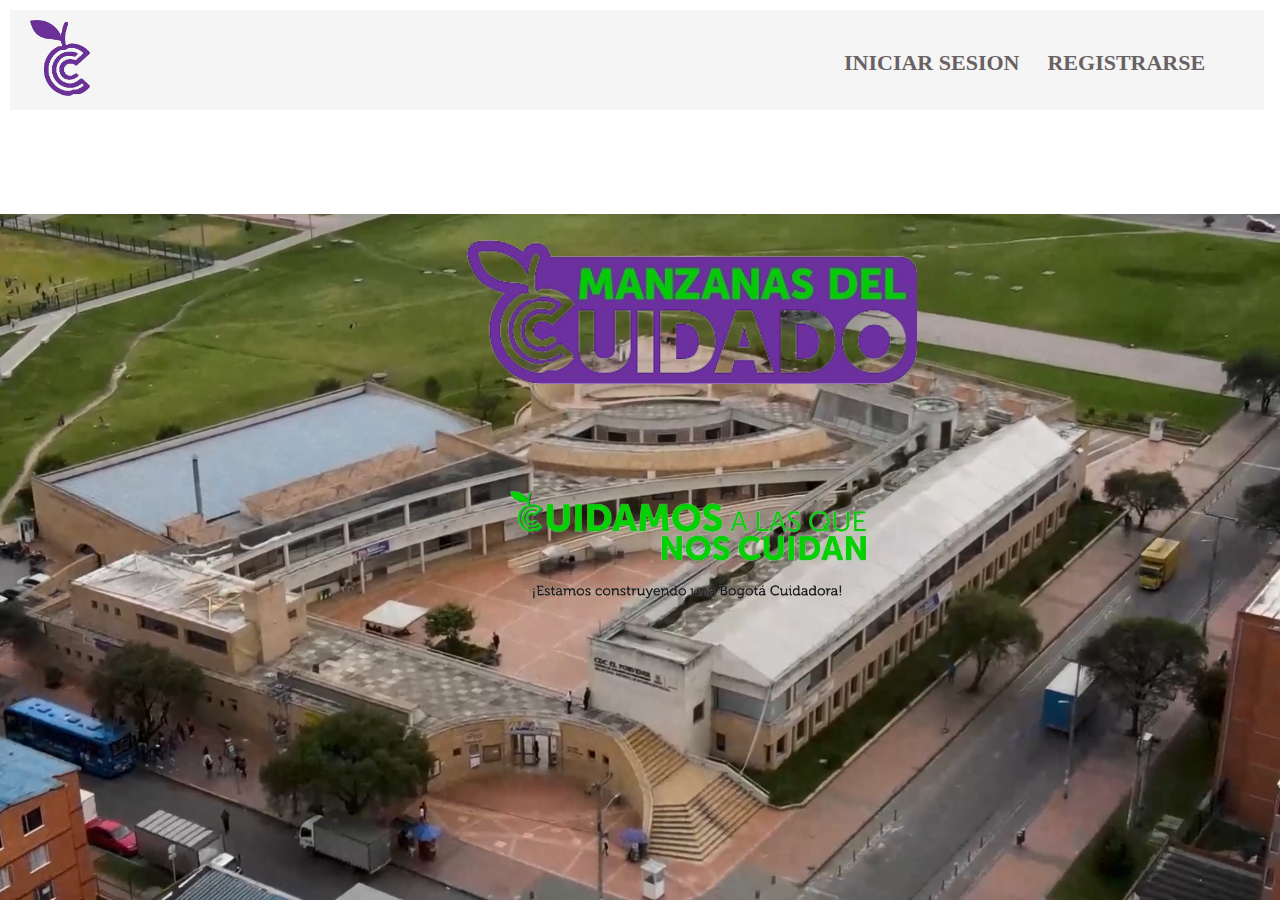
<file: index.html>
<!DOCTYPE html>
<html lang="sp">
<head> 
    <meta charset="UTF-8">
    <meta http-equiv="X-UA-Compatible" content="ie=edge">
    <meta name="viewport" content="width=device-width, initial-scale=1.0">
    <title>Manzanas Del Cuidado</title>
    <link rel="stylesheet" href="./Css/style.css">
    <link rel="website icon" type="icon" href="./img/icono2.png">
</head>
<body>
    <header>
        <img src="./img/logoM.png" alt="" srcset="">
        <ul>
            <a href="inicio.html"><li>INICIAR SESION</li></a>
            <a href="Ingreso.html"><li>REGISTRARSE</li></a>
        </ul>
    </header>
    <video class="video" width="320" height="240" loop autoplay muted>
        <source src="./img/video.mp4" type="video/mp4">
        Your browser does not support the video tag.
      </video>
   <main>
      
        <section>
            <article class="seccion">
            <img src="./img/logo.png" alt="" srcset="">
            <img src="./img/lema.png" alt="" srcset=""> 
        </article>
        </section>
        
    </main>
</body>
</html>
</file>
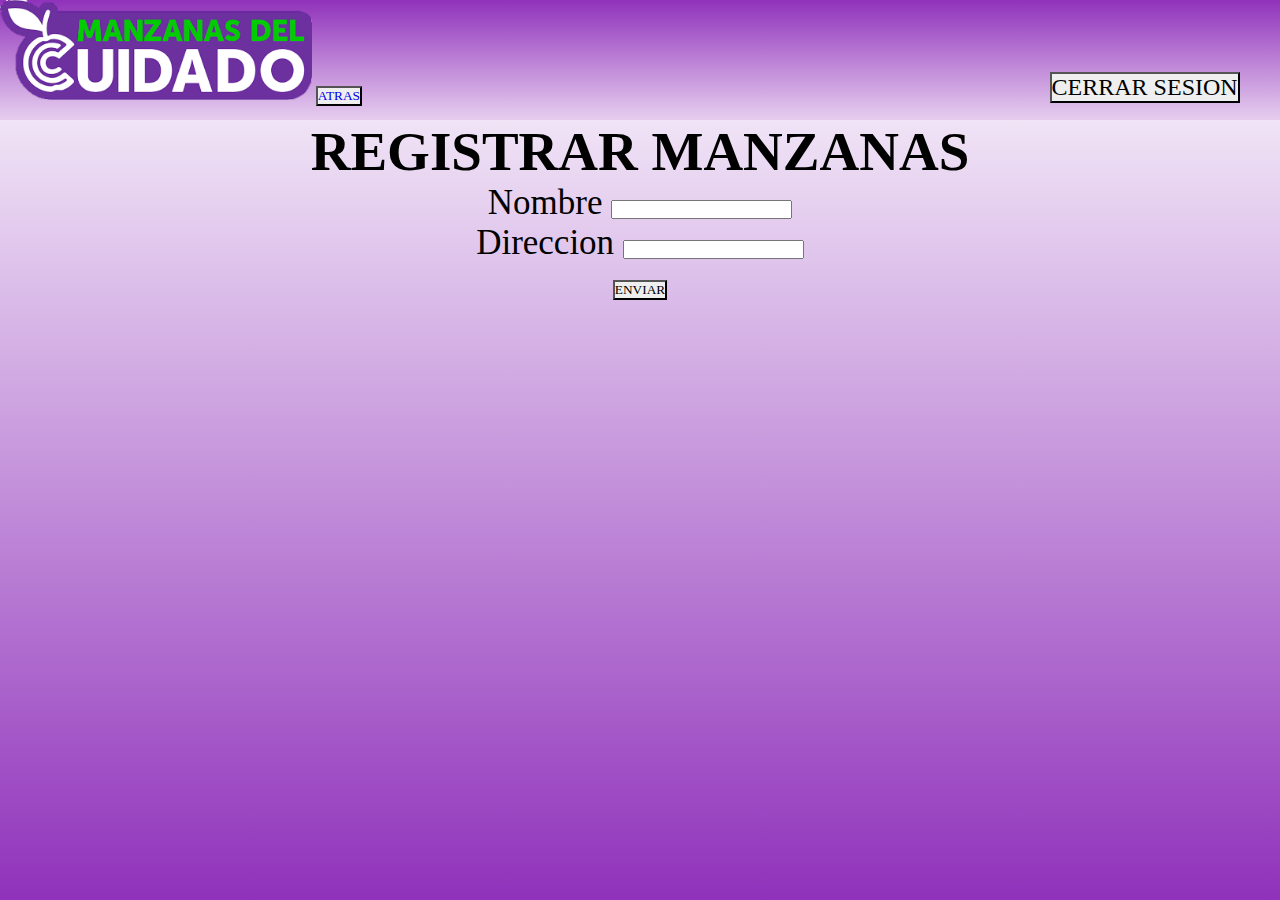
<file: Actualizar.html>
<!DOCTYPE html>
<html lang="en">
<head>
    <meta charset="UTF-8">
    <meta name="viewport" content="width=device-width, initial-scale=1.0">
    <title>Actualiza</title>
    <link rel="website icon" type="icon" href="./img/icon3.png">
    <link rel="stylesheet" href="./Css/estilos.css">

</head>
<body>
    <header>
        <img class="banner" src="./img/bannerRe.png" alt="#">
        <button id="btnCerrarSesion">CERRAR SESION</button>
        <button><a href="/admin.html">Atras</a></button>
    </header>
    <form action="http://localhost:3000/Manzanita" class="formu" method="post" id="actualiza">
        <h1 id="inicia"> REGISTRAR MANZANAS</h1>
        <div class="mb-3">
            <label for="exampleInputPassword1" class="form-label" >Nombre</label>
            <input type="text" name="Nombre" id="Nombre" id="exampleInputPassword1" required>
          </div>
          <div class="mb-3">
            <label for="exampleInputPassword1" class="form-label">Direccion</label>
            <input type="text" name="Direccion" id="Direccion" id="exampleInputPassword1" required>
          </div>
        <button type="submit" class="btn btn-primary">Enviar</button>
        
    

</form>
</div>
<script>
  const btnCerrarSesion =document.getElementById('btnCerrarSesion');
        btnCerrarSesion.addEventListener('click',()=>{
            const xhrCerrarSesion = new XMLHttpRequest();
            xhrCerrarSesion.open('POST','/cerrar-sesion',true);
            xhrCerrarSesion.onreadystatechange=function(){
                if(xhrCerrarSesion.readyState===4 && xhrCerrarSesion.status===200){
                    window.location.href= '/index.html';
            }
            else{
                        console.error('error al cerrar sesion')
                    }
        }
        xhrCerrarSesion.send();
    })
    //no permite ir hacia atras
    window.onload=function(){
        window.history.forward();
    };
    //caundo va hacia atras se recarga la pagina
    window.onpageshow=function(evento){
        if(evento.persisted){
            window.location.reload();
        }

    }
</script>
</body>

</html>
</file>
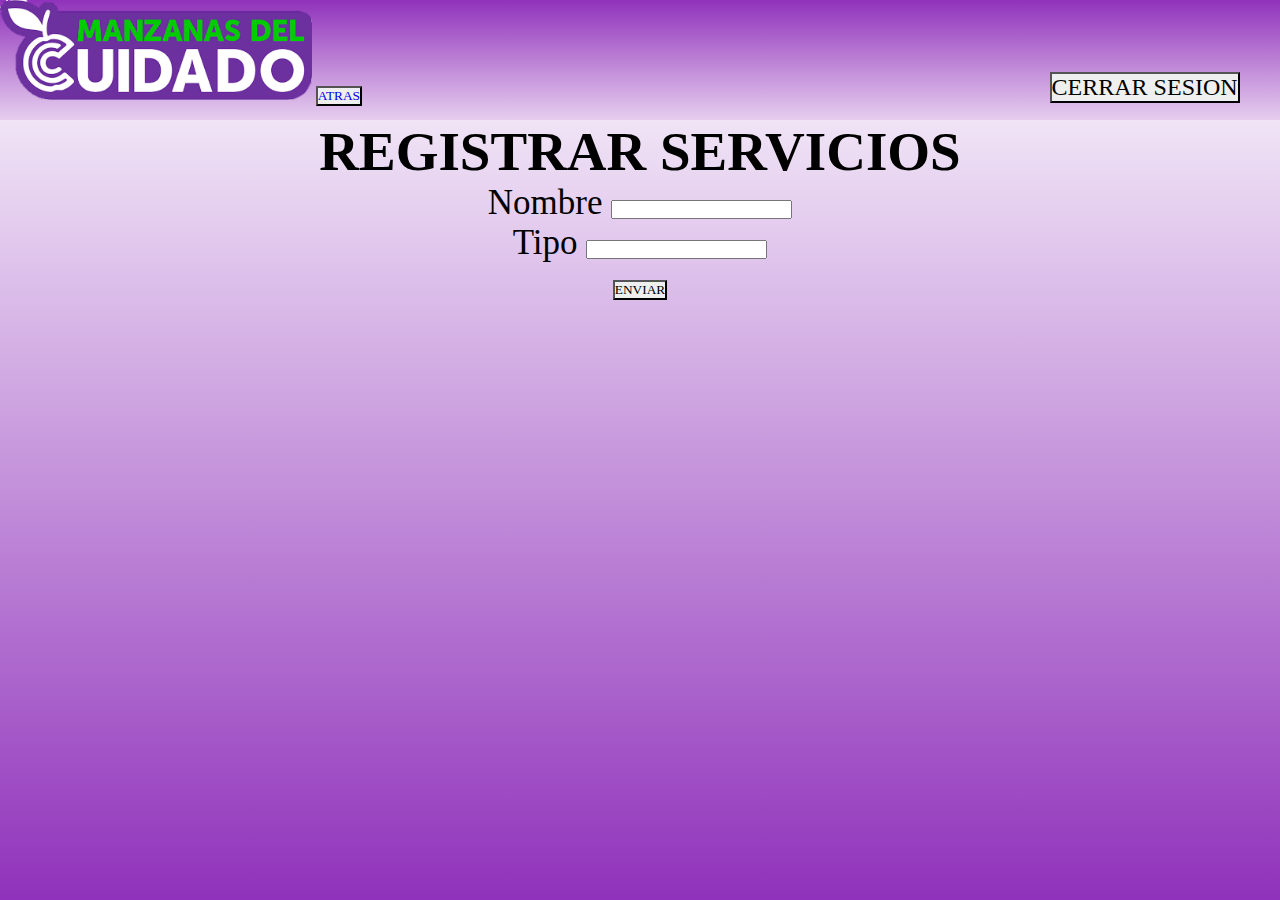
<file: ActualizarServicio.html>
<!DOCTYPE html>
<html lang="en">
<head>
    <meta charset="UTF-8">
    <meta name="viewport" content="width=device-width, initial-scale=1.0">
    <title>Actualiza</title>
    <link rel="website icon" type="icon" href="./img/icon3.png">
    <link rel="stylesheet" href="./Css/estilos.css">

</head>
<body>
    <header>
        <img class="banner" src="./img/bannerRe.png" alt="#">
        <button id="btnCerrarSesion">CERRAR SESION</button>
        <button><a href="/admin.html">Atras</a></button>
    </header>
    <form action="http://localhost:3000/Servicio" class="formu" method="post" id="actualiza">
        <h1 id="inicia"> REGISTRAR SERVICIOS</h1>
        <div class="mb-3">
            <label for="exampleInputPassword1" class="form-label">Nombre</label>
            <input type="text" name="Nombre" id="Nombre" id="exampleInputPassword1" required>
          </div>
          <div class="mb-3">
            <label for="exampleInputPassword1" class="form-label">Tipo</label>
            <input type="text" name="Tipo" id="Tipo" id="exampleInputPassword1" required>
          </div>
        <button type="submit" class="btn btn-primary">Enviar</button>
        
    

</form>
</div>
<script>
  const btnCerrarSesion =document.getElementById('btnCerrarSesion');
        btnCerrarSesion.addEventListener('click',()=>{
            const xhrCerrarSesion = new XMLHttpRequest();
            xhrCerrarSesion.open('POST','/cerrar-sesion',true);
            xhrCerrarSesion.onreadystatechange=function(){
                if(xhrCerrarSesion.readyState===4 && xhrCerrarSesion.status===200){
                    window.location.href= '/index.html';
            }
            else{
                        console.error('error al cerrar sesion')
                    }
        }
        xhrCerrarSesion.send();
    })
    //no permite ir hacia atras
    window.onload=function(){
        window.history.forward();
    };
    //caundo va hacia atras se recarga la pagina
    window.onpageshow=function(evento){
        if(evento.persisted){
            window.location.reload();
        }

    }
</script>
</body>

</html>
</file>
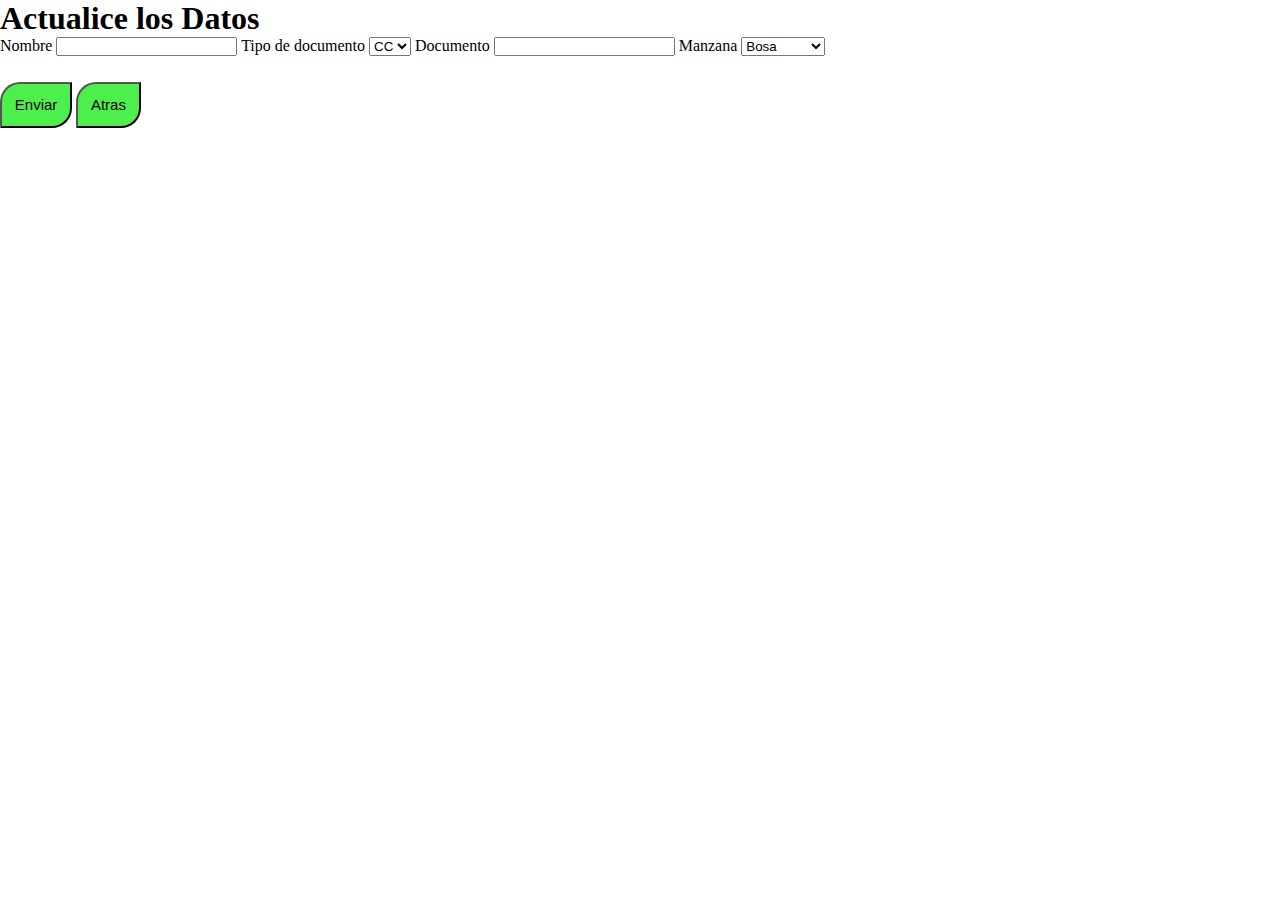
<file: EditarUser.html>
<!DOCTYPE html>
<html lang="sp">
<head>
    <meta charset="UTF-8">
    <meta name="viewport" content="width=device-width, initial-scale=1.0">
    <meta http-equiv="X-UA-Compatible" content="ie=edge">
    <title>Registro</title>
    <link rel="stylesheet" href="./Css/style.css">
    <link rel="website icon" type="icon" href="./img/icon3.png">

</head>
<body>
    <form action="http://localhost:3000/editar-usuarios" method="POST">
       <h1>Actualice los Datos</h1>
       <label for="Nombre">Nombre</label>
       <input type="text" id="Nombre" name="Nombre" required>

       <label for="Tipo">Tipo de documento</label>
            <select name="Tipo" id="TD">
                <option value="CC">CC</option>
                <option value="TI">TI</option>
            </select>
        <label for="Documento">Documento</label>
        <input type="text" id="Documento" name="Documento" required>

        <label for="id_manzanas">Manzana</label>
            <select name="id_manzanas" id="TD">
                <option value="1">Bosa</option>
                <option value="2">Chapinero</option>
                <option value="3">Suba</option>

            </select>
    <br>
        <button class="boton" type="submit">Enviar</button>
        <a href="/admin.html"><button class="boton" type="button">Atras</button></a>
      </form>
</body>
</html>
</file>
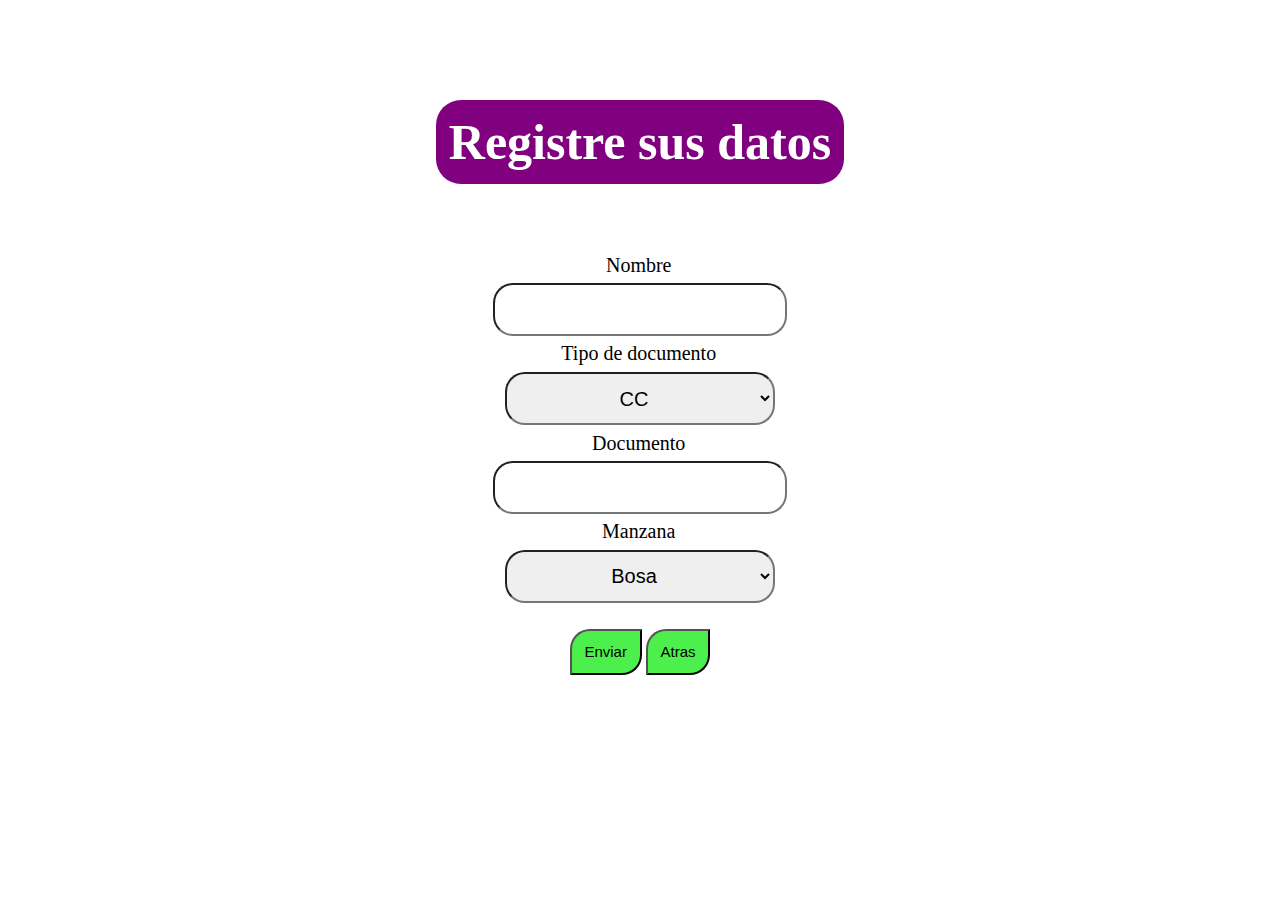
<file: Ingreso.html>
<!DOCTYPE html>
<html lang="sp">
<head>
    <meta charset="UTF-8">
    <meta name="viewport" content="width=device-width, initial-scale=1.0">
    <meta http-equiv="X-UA-Compatible" content="ie=edge">
    <title>Registro</title>
    <link rel="stylesheet" href="./Css/style.css">
    <link rel="website icon" type="icon" href="./img/icon3.png">

</head>
<body>
    <form class="formulario" action="http://localhost:3000/crear" method="POST">
       <h1>Registre sus datos</h1>
       <label for="Nombre">Nombre</label>
       <input type="text" id="Nombre" name="Nombre" required>

       <label for="Tipo">Tipo de documento</label>
            <select name="Tipo" id="TD">
                <option value="CC">CC</option>
                <option value="TI">TI</option>

            </select>
            

        <label for="Documento">Documento</label>
        <input type="text" id="Documento" name="Documento" required>

        <label for="id_manzanas">Manzana</label>
            <select name="id_manzanas" id="TD">
                <option value="1">Bosa</option>
                <option value="2">Chapinero</option>
                <option value="3">Suba</option>

            </select>
    <br>
        
        <button class="boton" type="submit">Enviar</button>
        <a href="index.html"><button class="boton" type="button">Atras</button></a>
      </form>

<!-- <script>
    document.addEventListener('DOMContentLoaded',()=>{
        const Manza = document.getElementsByName('Manza');
        const TD = document.getElementsByName('TD');
        const selectMan = document.getElementById('select_Man');
        TD.addEventListener('select',()=>{
            const xhrManzanas = new XMLHttpRequest();
            xhrManzanas.open('POST', '/manzanas-usuario', true);
            xhrManzanas.setRequestHeader('Content-Type', 'application/json');
            xhrManzanas.onreadystatechange=function(){
                if(xhrManzanas.readyState===4){
                    if(xhrManzanas.status===200){
                        const data = JSON.parse(xhrManzanas.responseText)
                        Manza.innerHTML= '';
                        data.manzanas.forEach(manzana=>{
                            const row= document.createElement('option');
                            row.innerHTML=
                            `
                            <option>${manzana}</option>
                            <option name="manzana" value="${manzana}">${manzana.Nombre}</option>
                            
                            `
                            TD.appendChild(row);
                        });
                        // Manza.style.display ='block';
                    } else{
                        console.error('error al obtener las nuevas manzanas')
                    }
                }
            }
            xhrManzanas.send();
        })

    });
</script> -->
</body>
</html>
</file>
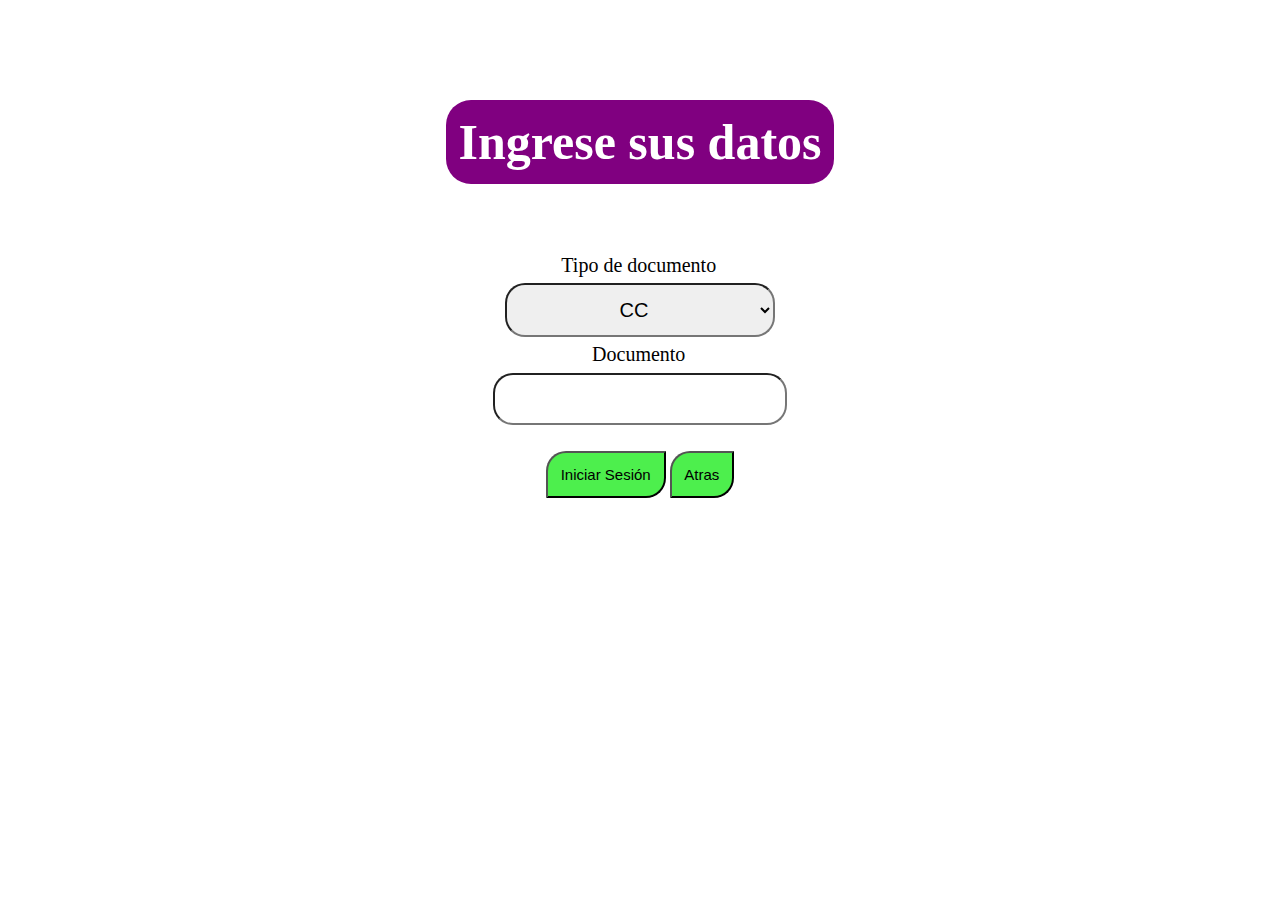
<file: inicio.html>
<!DOCTYPE html>
<html lang="sp">
<head>
    <meta charset="UTF-8">
    <meta name="viewport" content="width=device-width, initial-scale=1.0">
    <title>Inicio</title>
    <link rel="stylesheet" href="./Css/style.css">
    <link rel="website icon" type="icon" href="./img/icon3.png">
</head>
<body>
    <form class="formulario" action="http://localhost:3000/inicia" method="POST">
        <h1>Ingrese sus datos</h1>
        <label for="Tipo">Tipo de documento</label>
            <select name="Tipo" id="Tipo">
                <option value="CC">CC</option>
                <option value="TI">TI</option>

                <!--  -->
            
                
            </select>

        <label id="Documento" for="Documento">Documento</label>
        <input type="text"  name="Documento" required>
    

    
        <button class="boton"  type="submit">Iniciar Sesión</button>
        <a href="index.html"><button class="boton" type="button">Atras</button></a>

      </form>
</body>
</html>
</file>
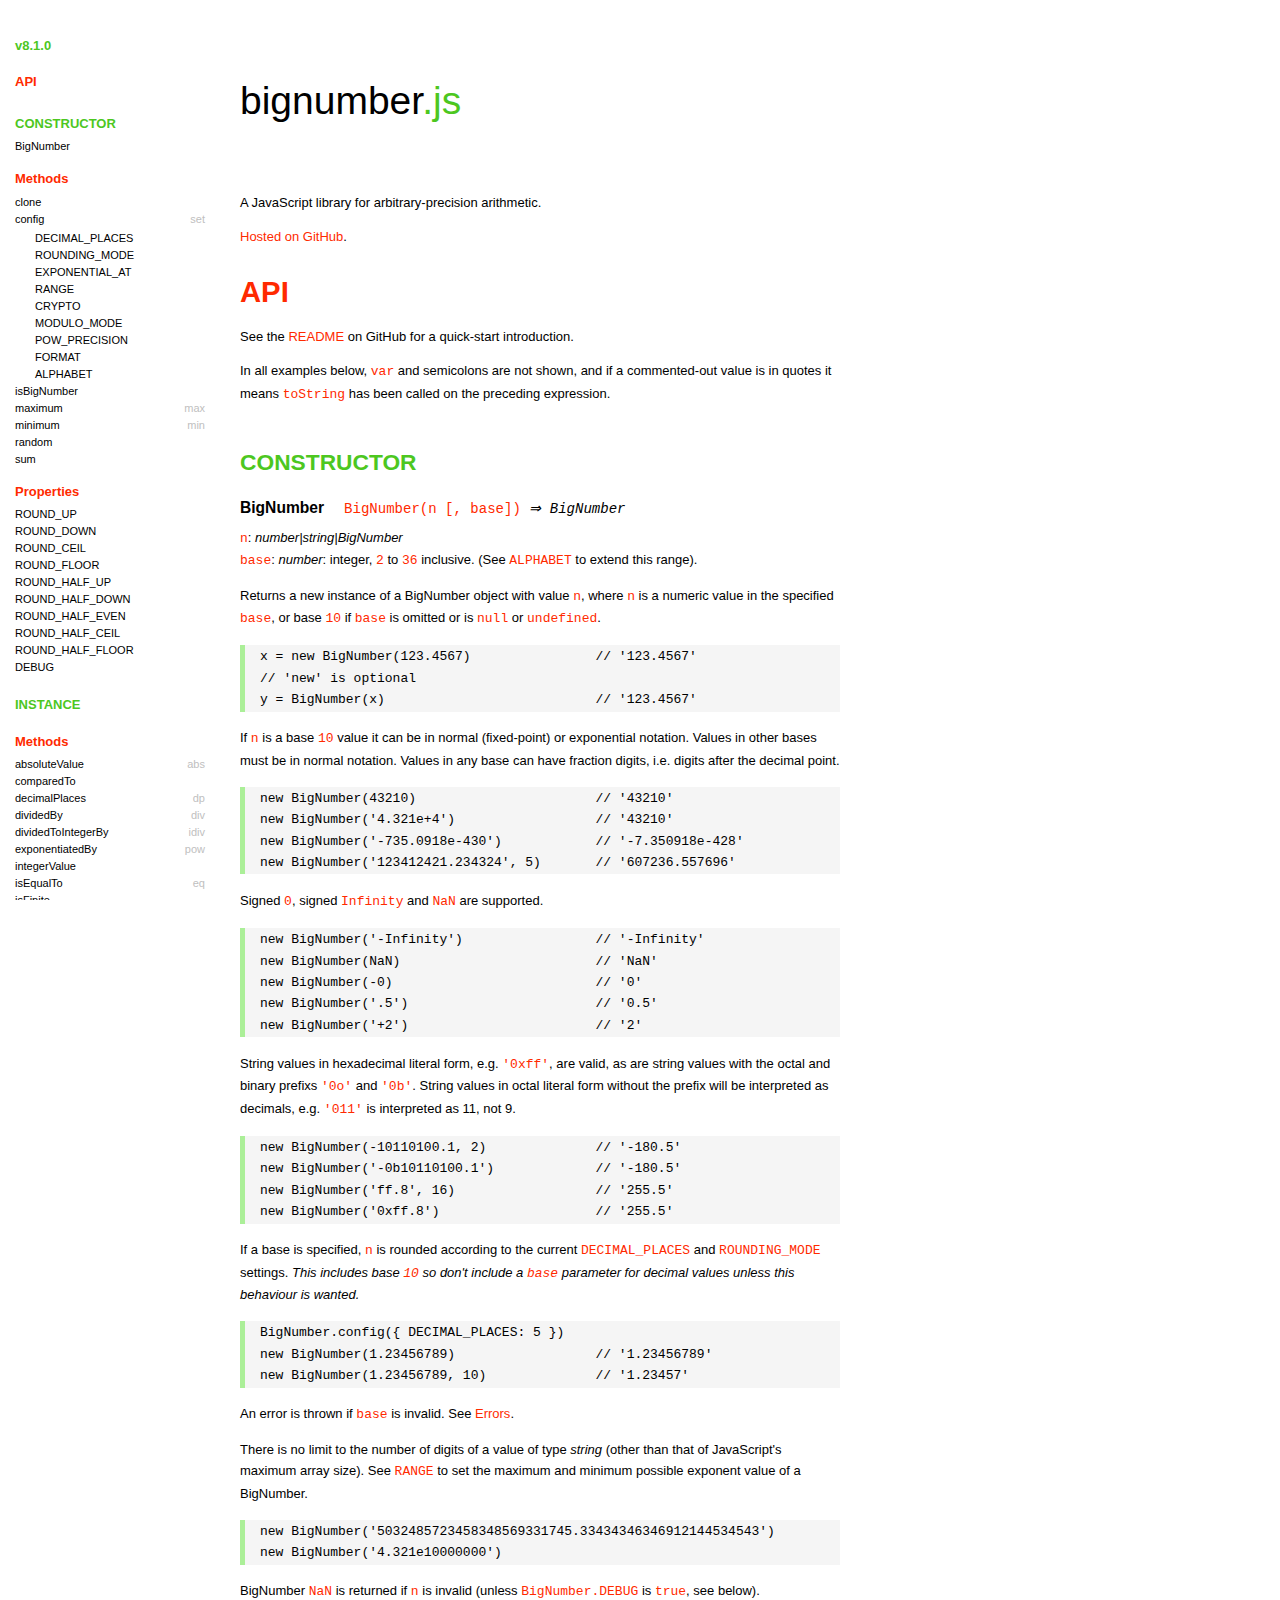
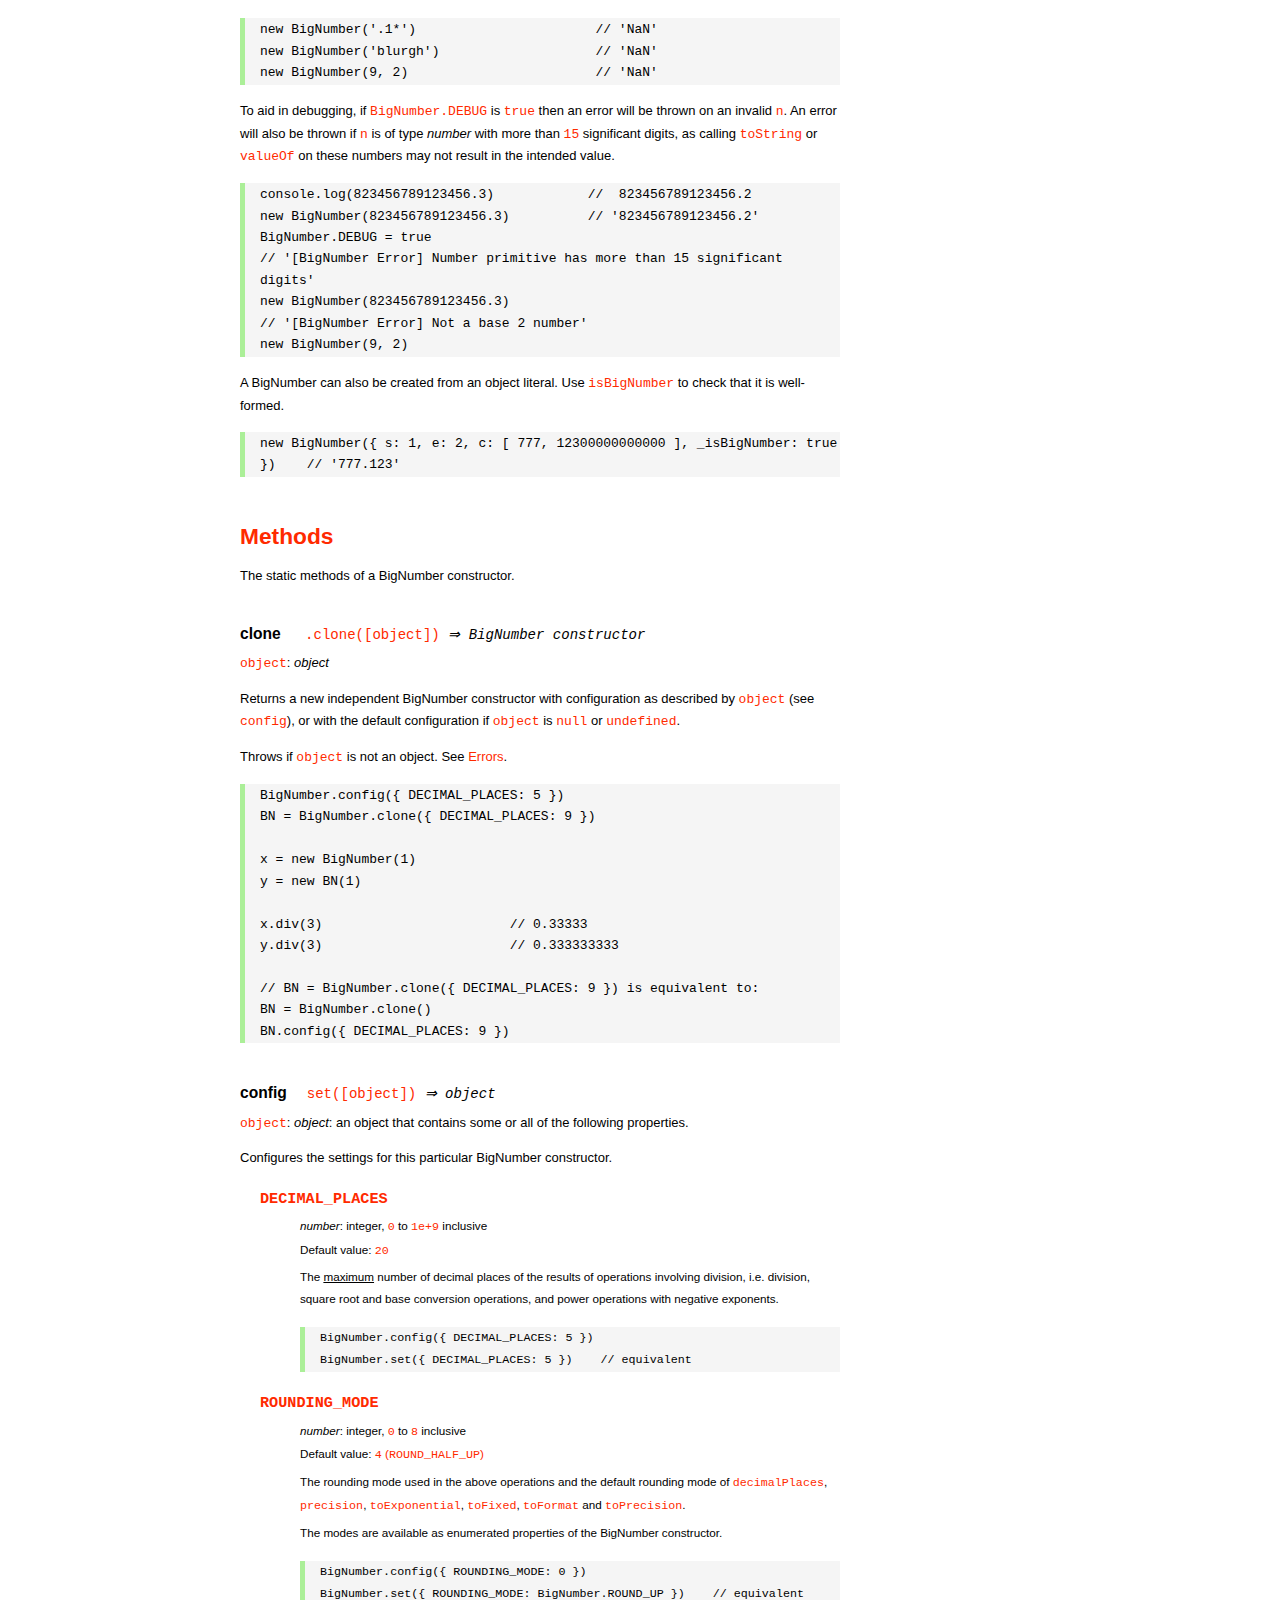
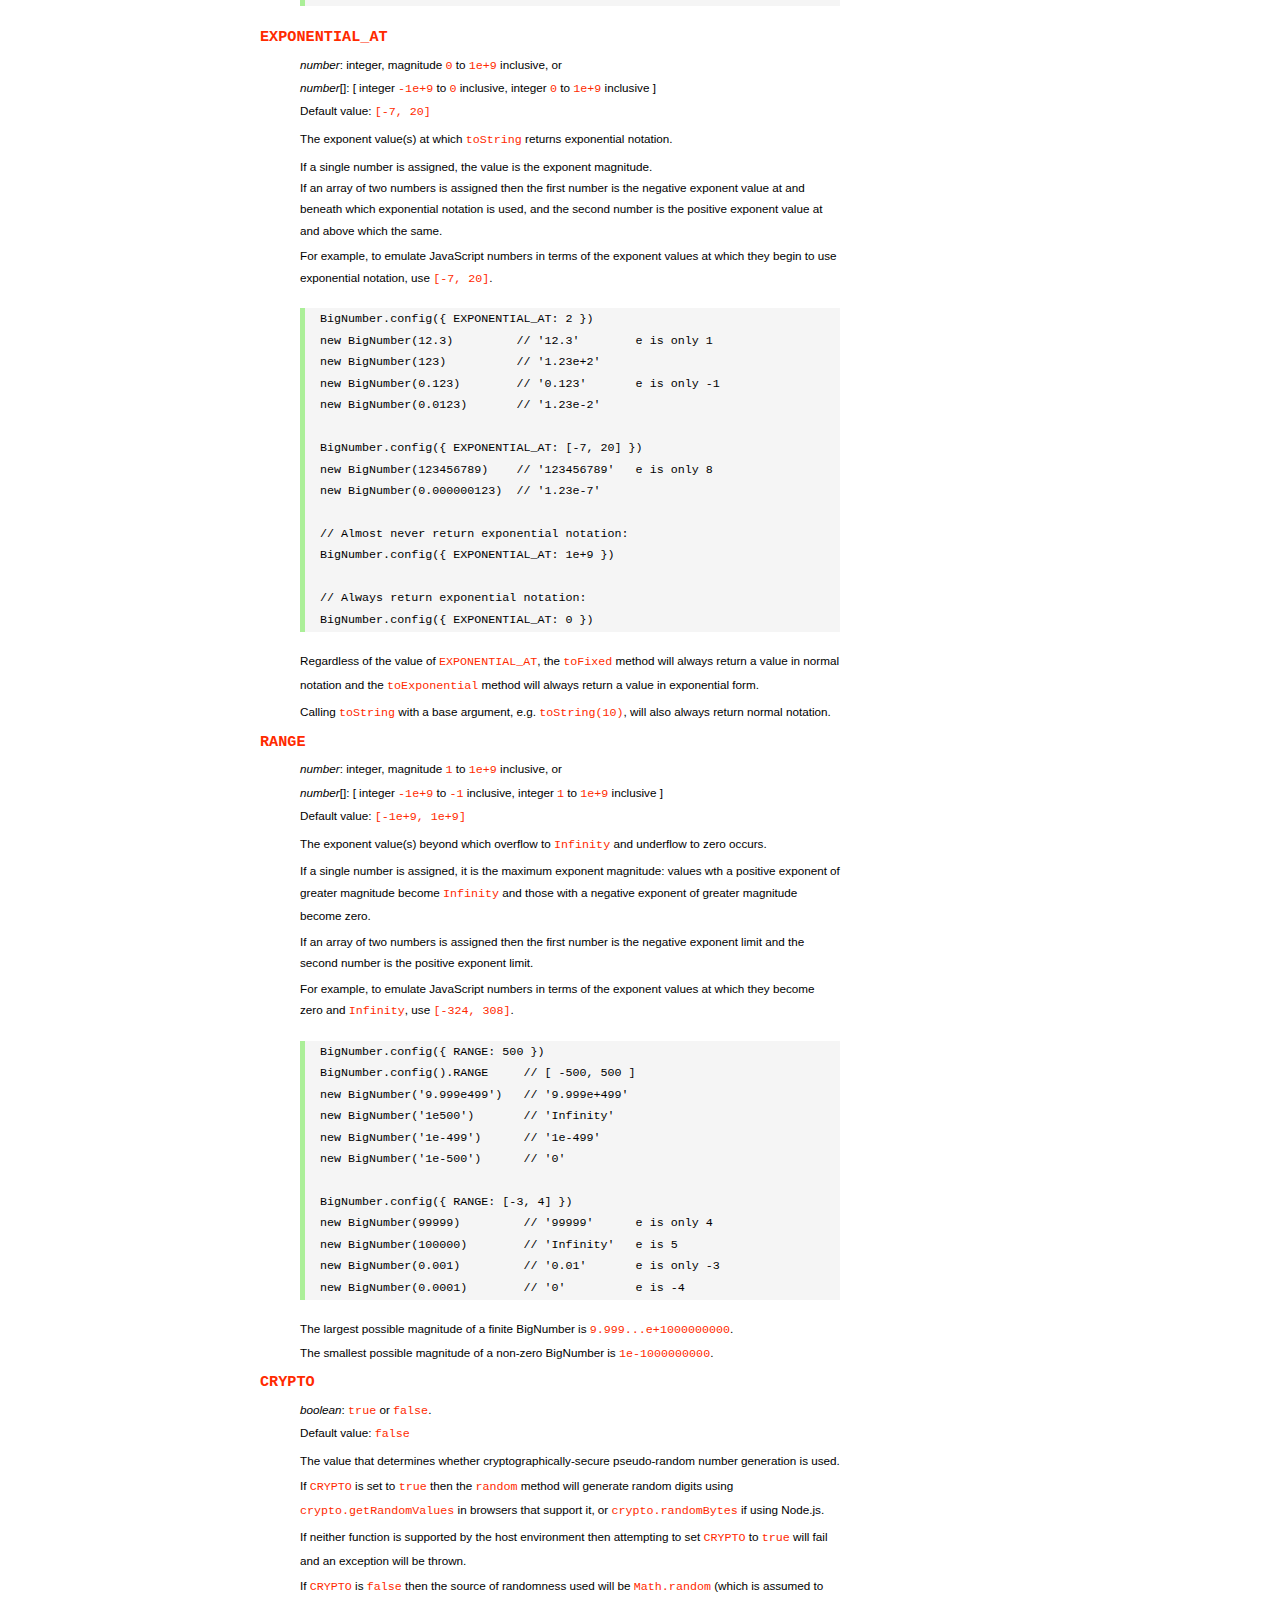
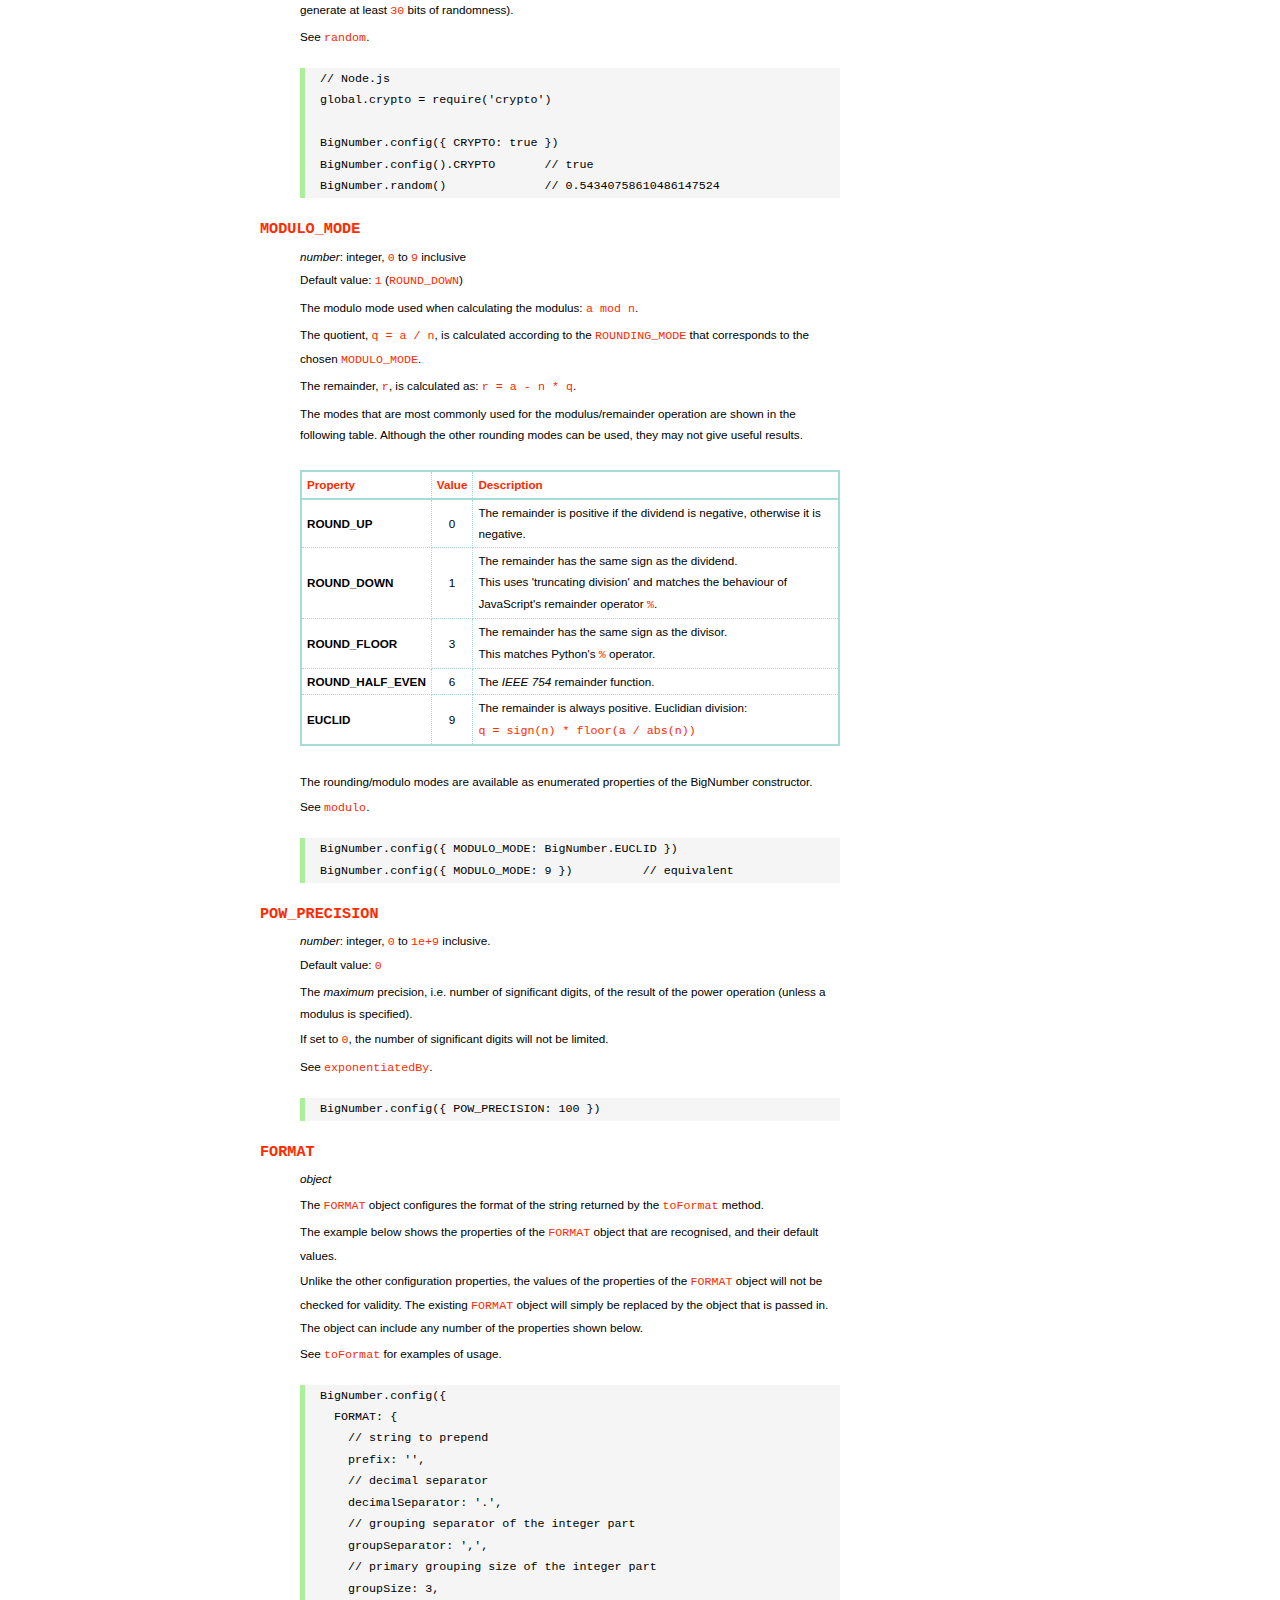
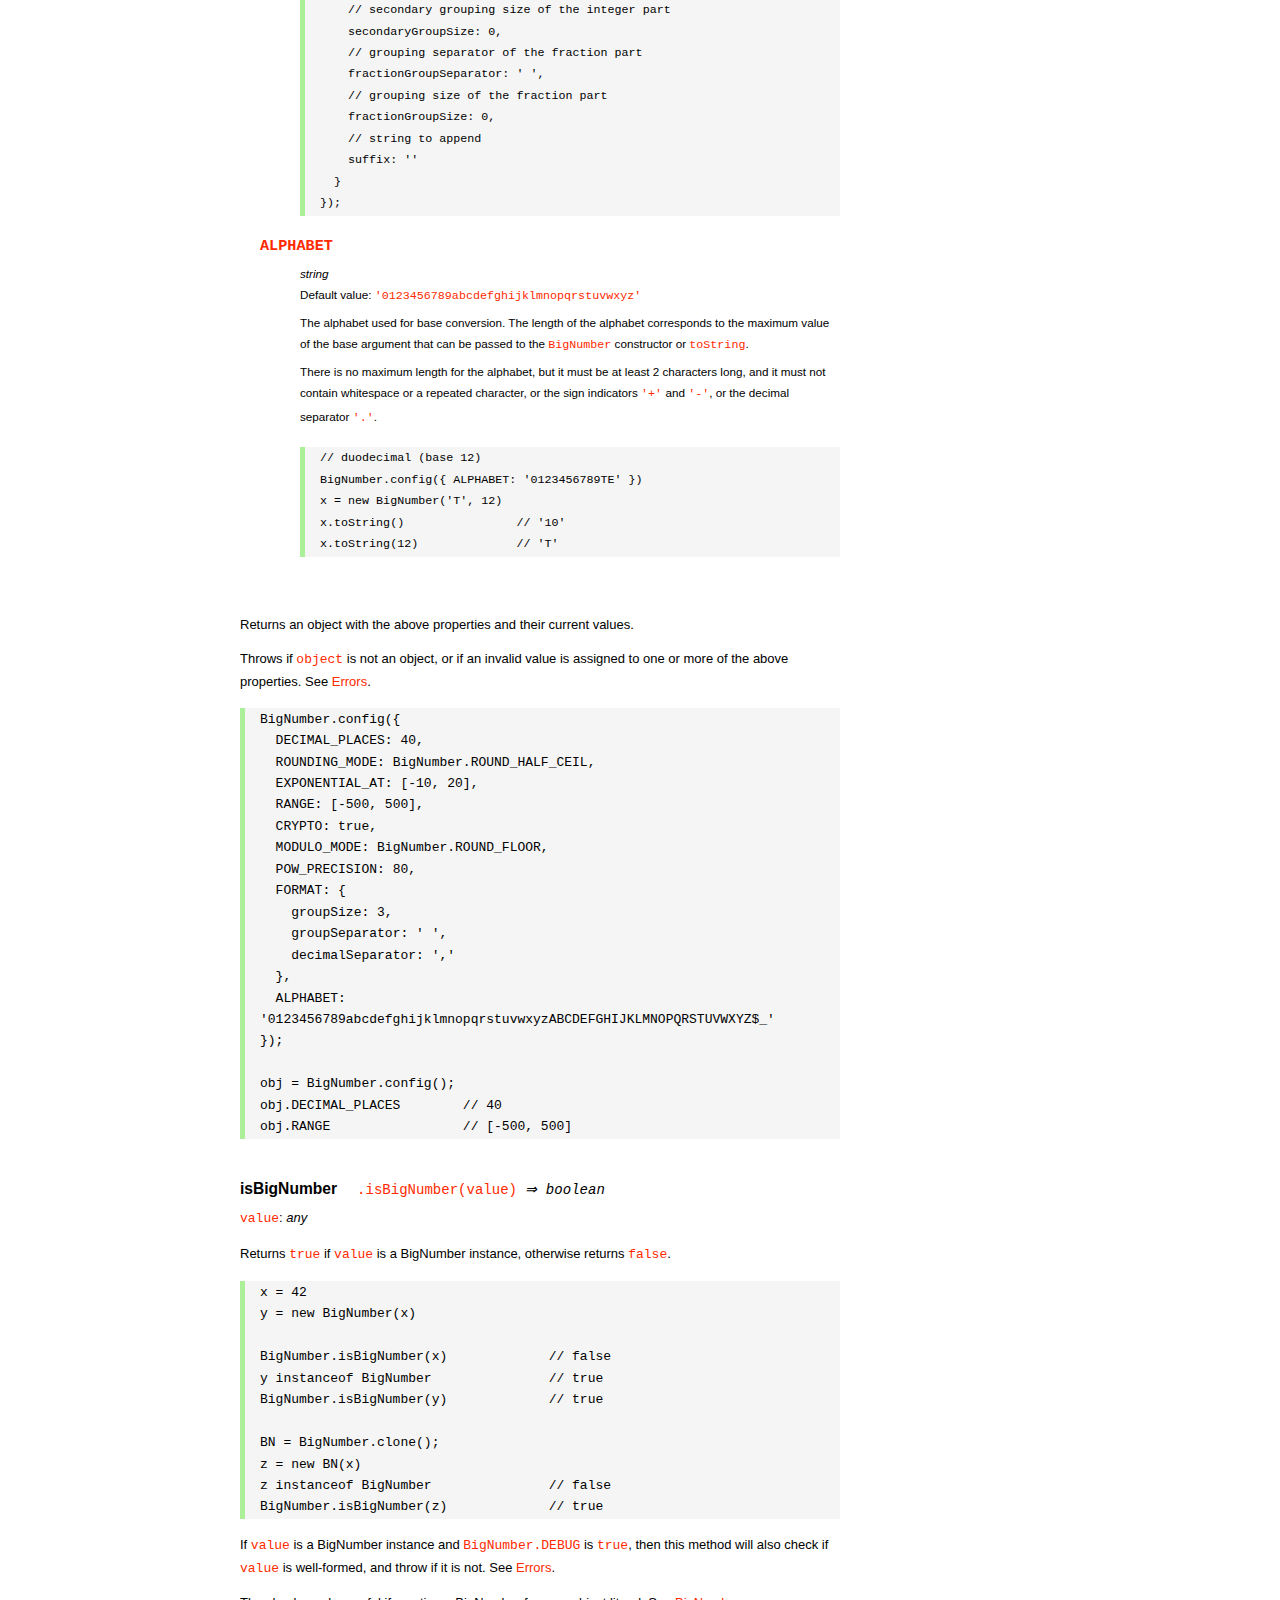
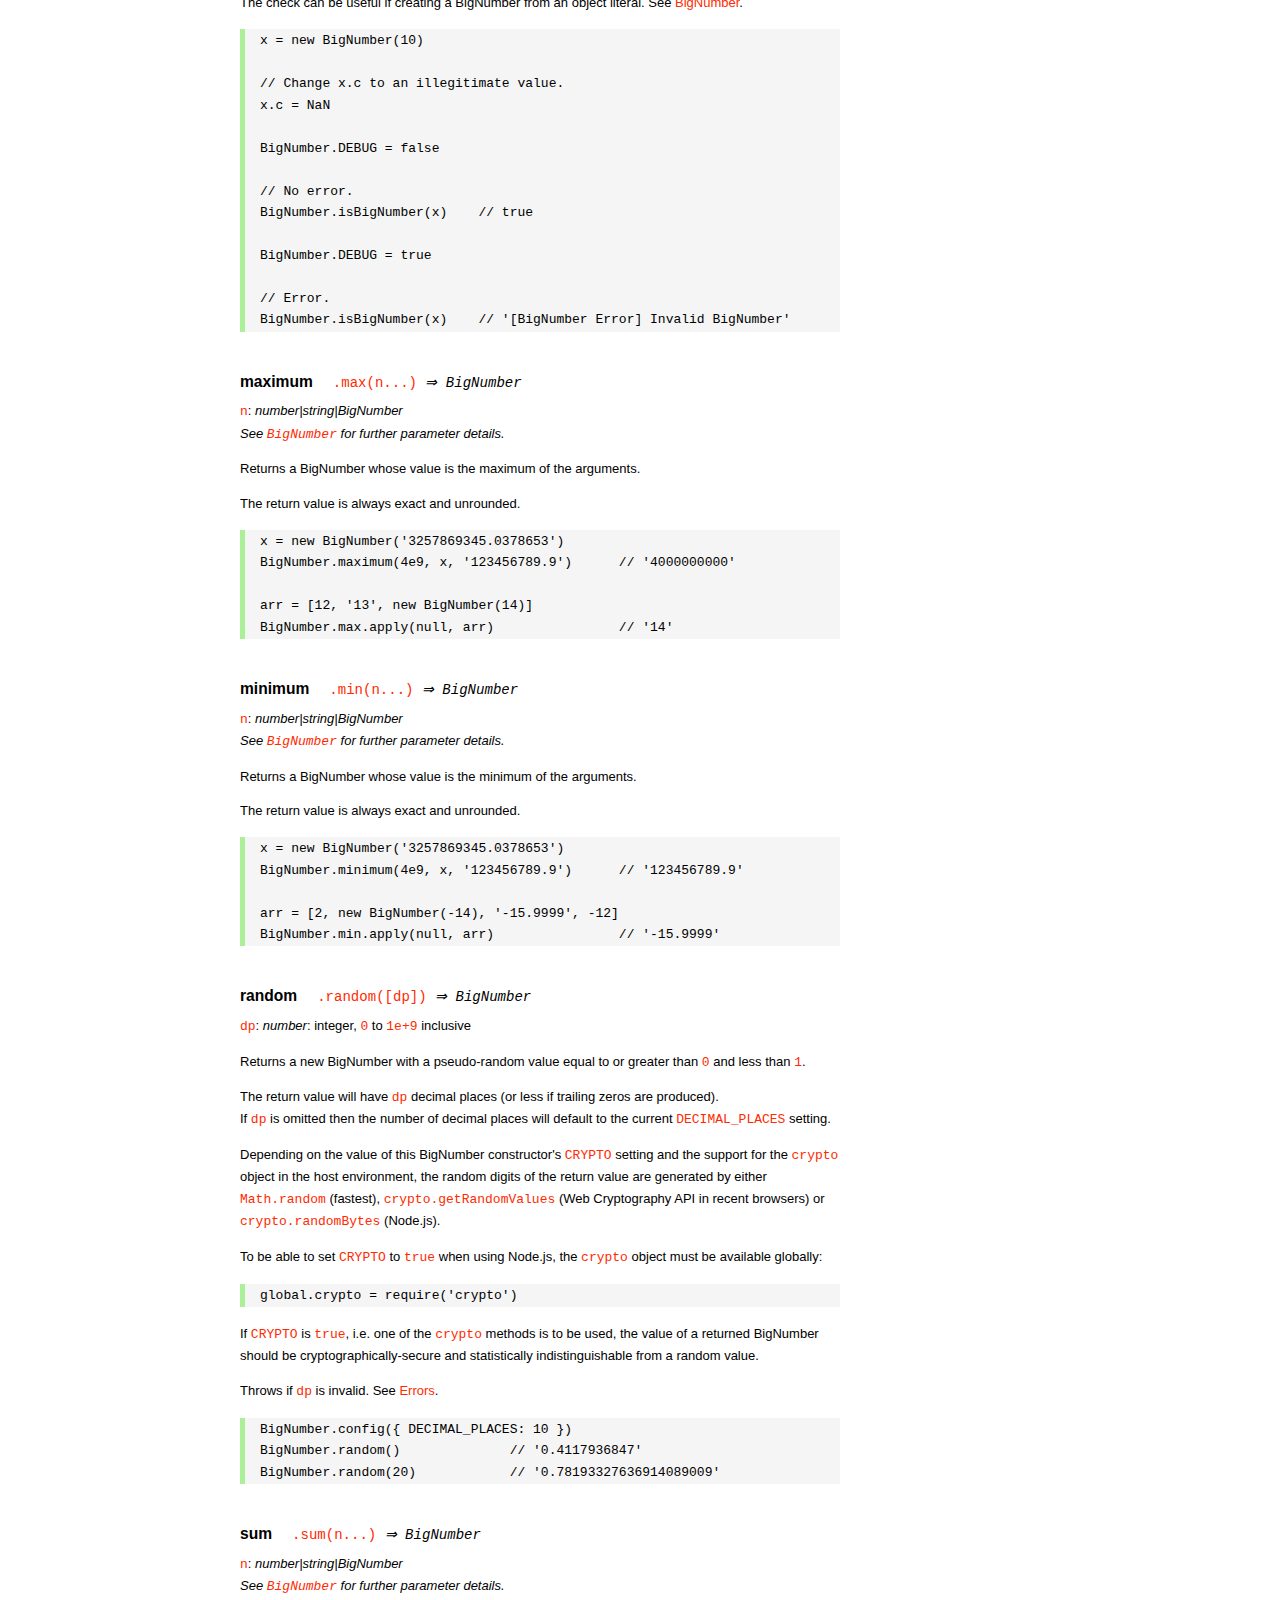
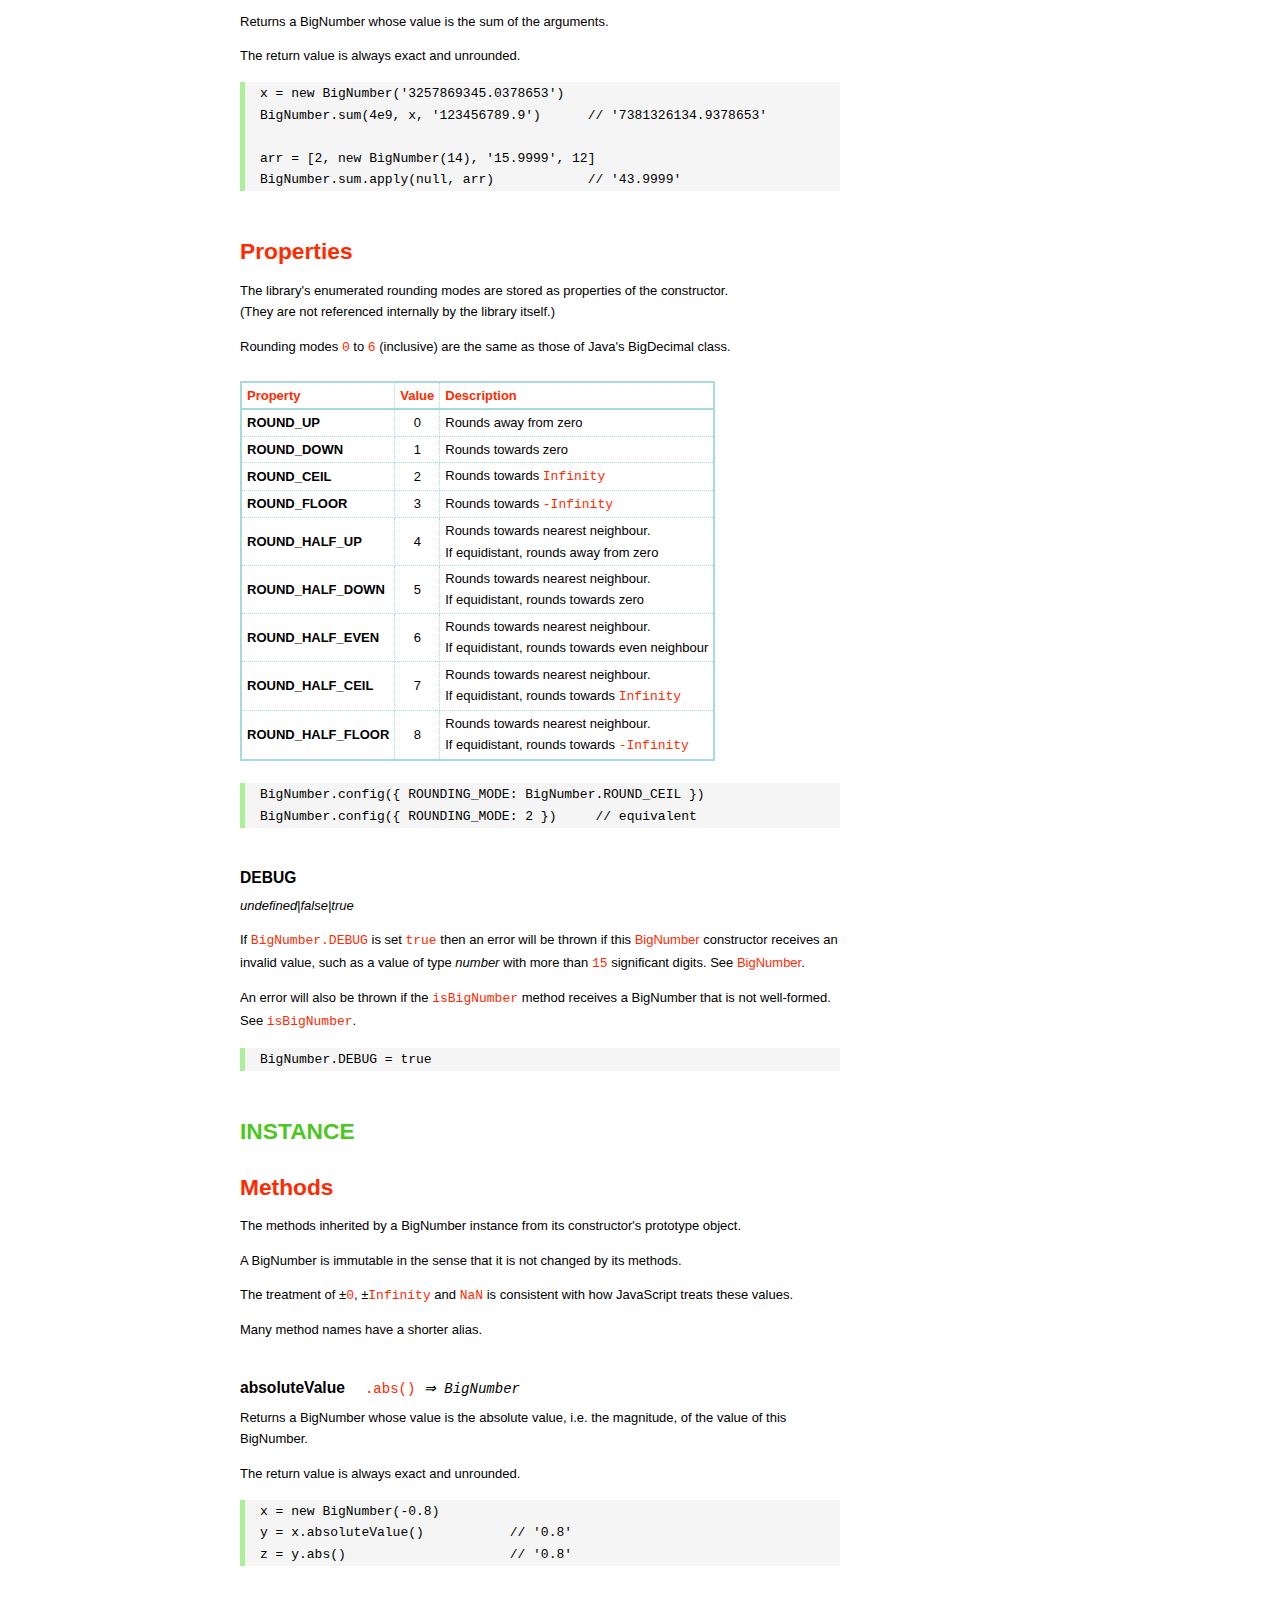
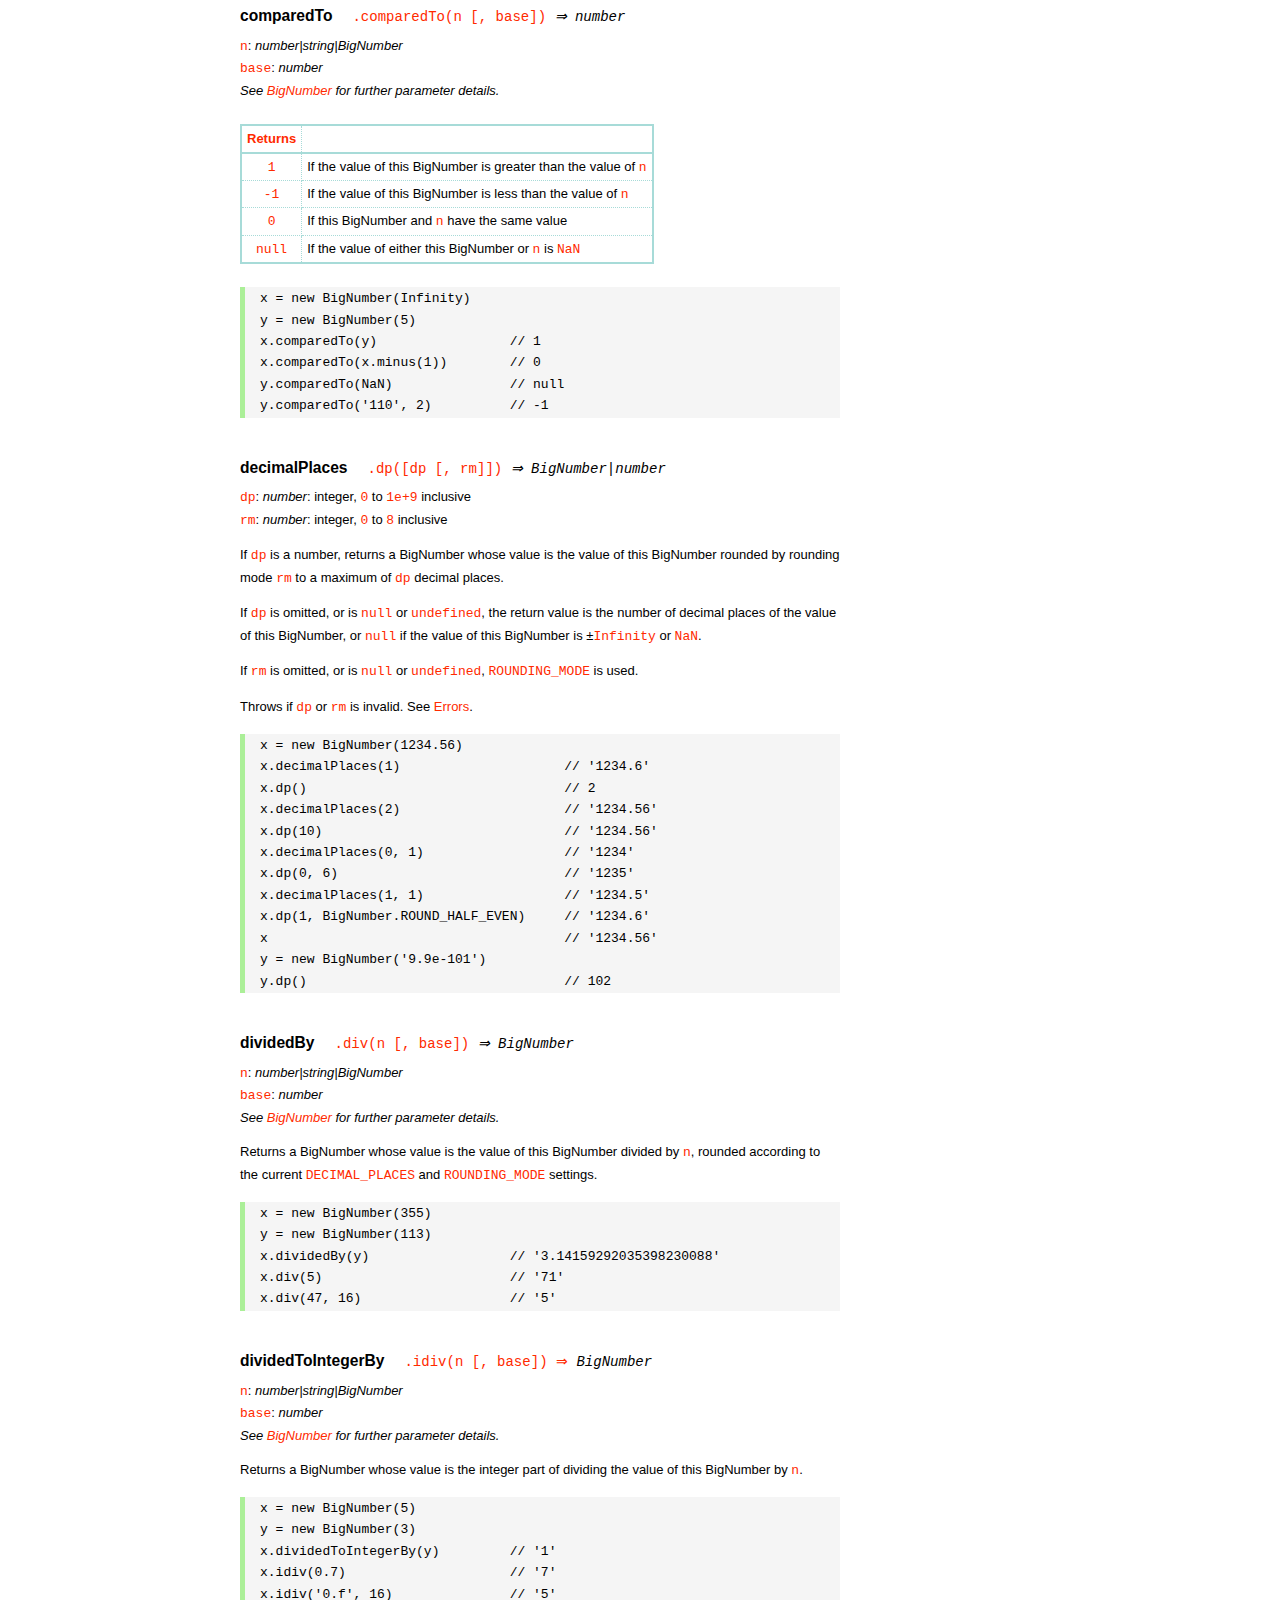
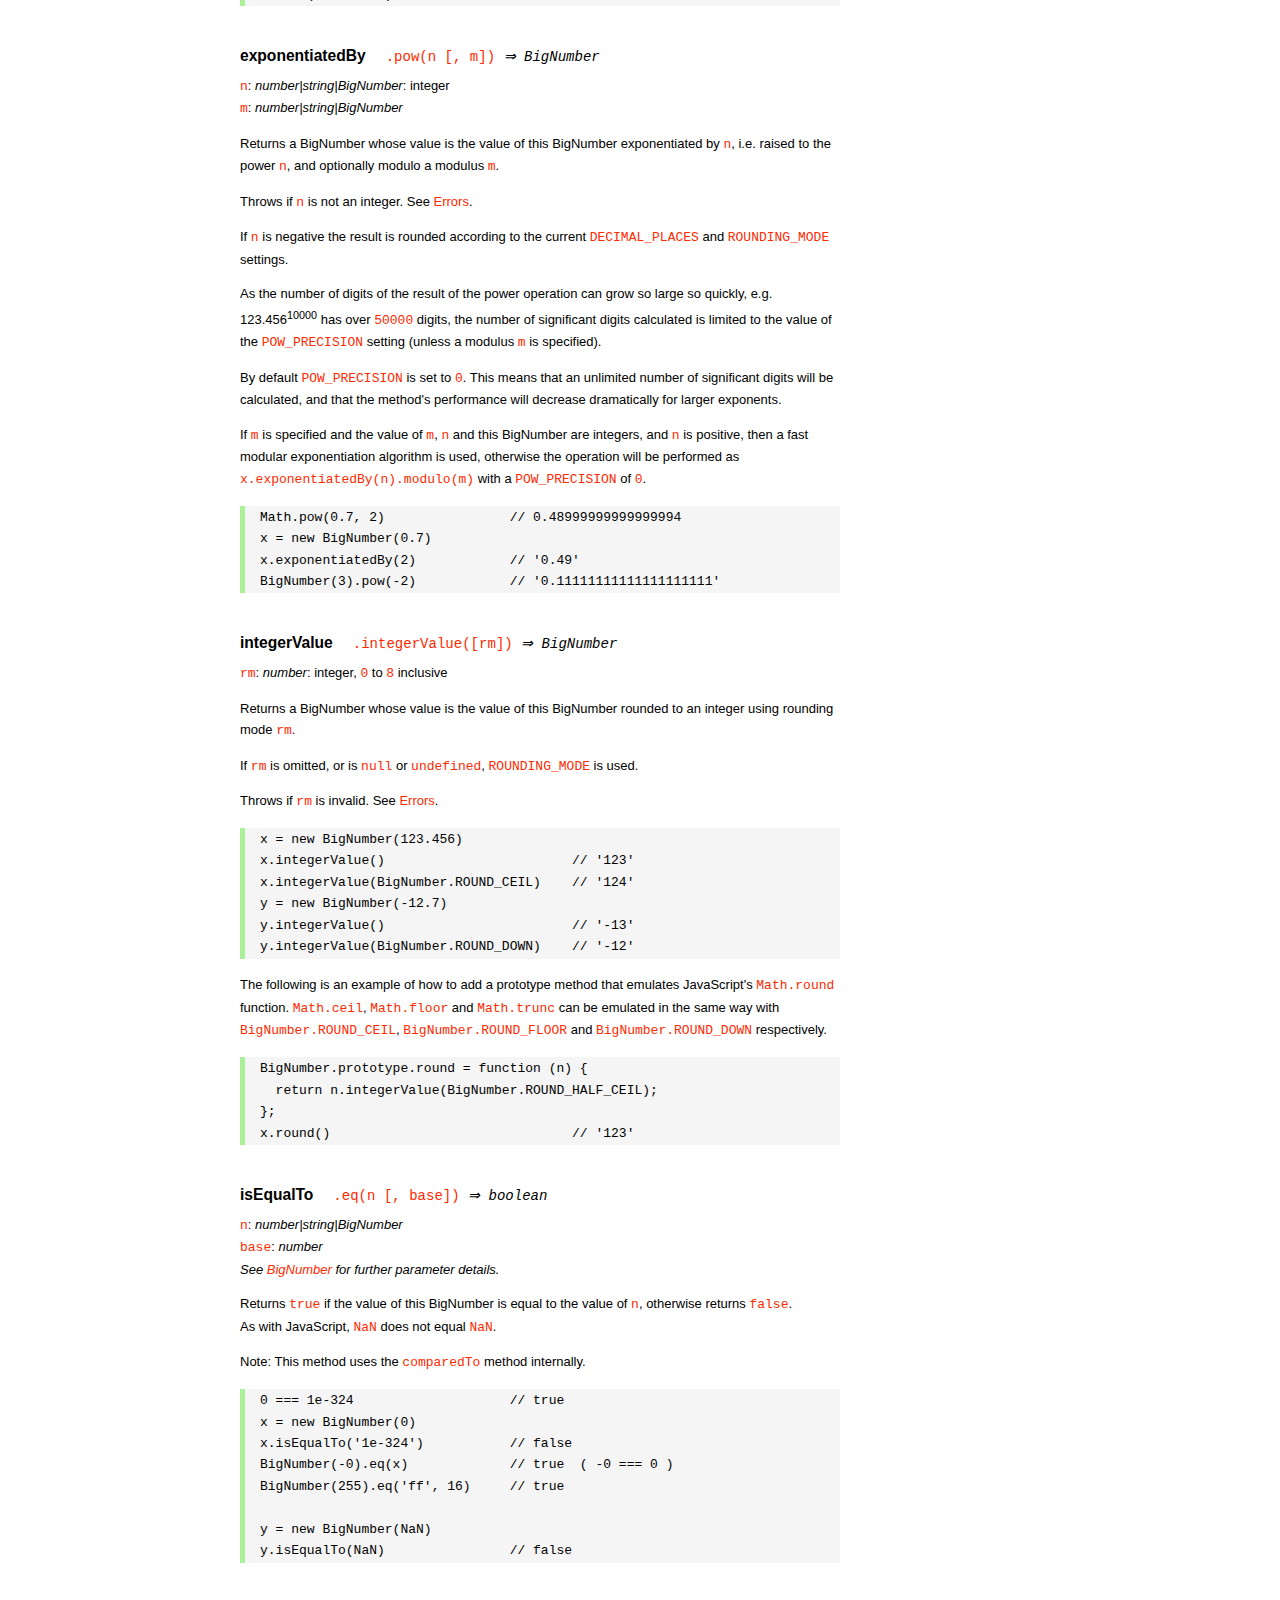
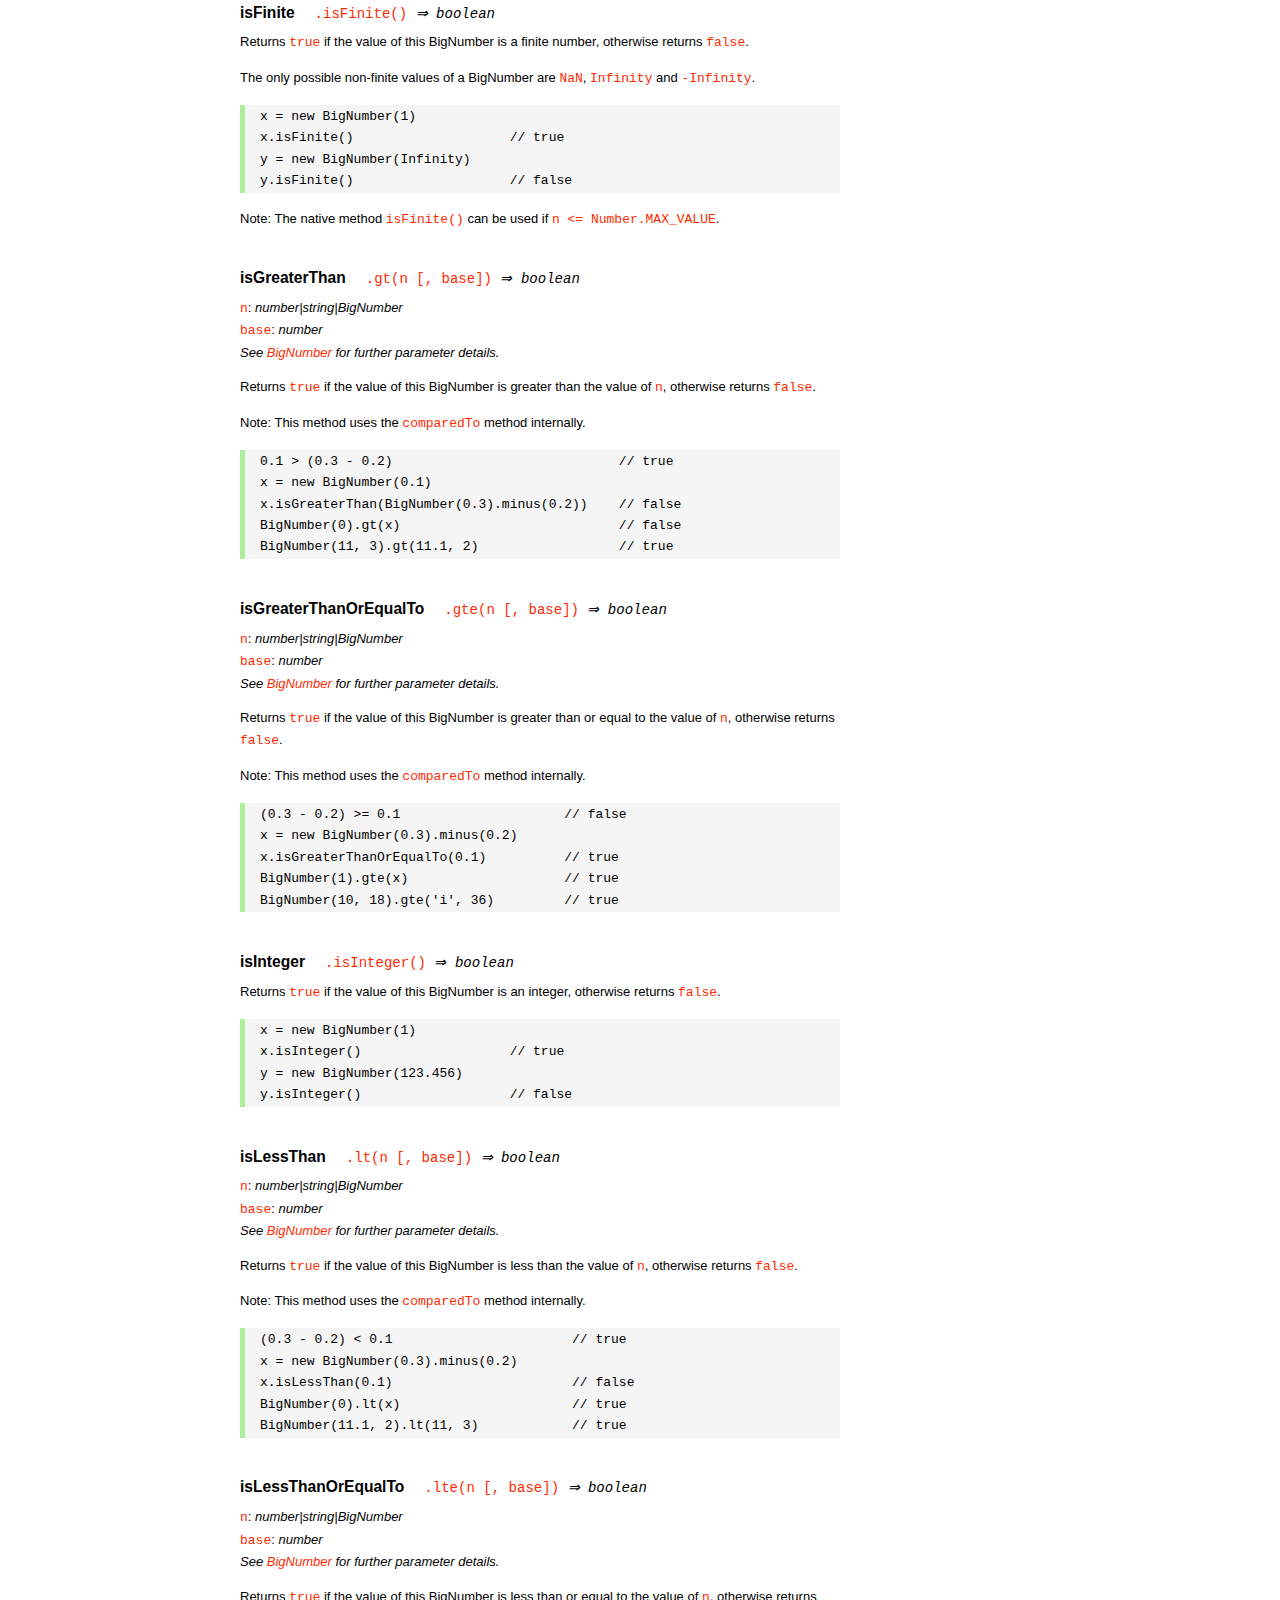
<file: node_modules/bignumber.js/doc/API.html>
<!DOCTYPE HTML>
<html>
<head>
<meta charset="utf-8">
<meta http-equiv="X-UA-Compatible" content="IE=edge">
<meta name="Author" content="M Mclaughlin">
<title>bignumber.js API</title>
<style>
html{font-size:100%}
body{background:#fff;font-family:"Helvetica Neue",Helvetica,Arial,sans-serif;font-size:13px;
  line-height:1.65em;min-height:100%;margin:0}
body,i{color:#000}
.nav{background:#fff;position:fixed;top:0;bottom:0;left:0;width:200px;overflow-y:auto;
  padding:15px 0 30px 15px}
div.container{width:600px;margin:50px 0 50px 240px}
p{margin:0 0 1em;width:600px}
pre,ul{margin:1em 0}
h1,h2,h3,h4,h5{margin:0;padding:1.5em 0 0}
h1,h2{padding:.75em 0}
h1{font:400 3em Verdana,sans-serif;color:#000;margin-bottom:1em}
h2{font-size:2.25em;color:#ff2a00}
h3{font-size:1.75em;color:#4dc71f}
h4{font-size:1.75em;color:#ff2a00;padding-bottom:.75em}
h5{font-size:1.2em;margin-bottom:.4em}
h6{font-size:1.1em;margin-bottom:0.8em;padding:0.5em 0}
dd{padding-top:.35em}
dt{padding-top:.5em}
b{font-weight:700}
dt b{font-size:1.3em}
a,a:visited{color:#ff2a00;text-decoration:none}
a:active,a:hover{outline:0;text-decoration:underline}
.nav a,.nav b,.nav a:visited{display:block;color:#ff2a00;font-weight:700; margin-top:15px}
.nav b{color:#4dc71f;margin-top:20px;cursor:default;width:auto}
ul{list-style-type:none;padding:0 0 0 20px}
.nav ul{line-height:14px;padding-left:0;margin:5px 0 0}
.nav ul a,.nav ul a:visited,span{display:inline;color:#000;font-family:Verdana,Geneva,sans-serif;
  font-size:11px;font-weight:400;margin:0}
.inset,ul.inset{margin-left:20px}
.inset{font-size:.9em}
.nav li{width:auto;margin:0 0 3px}
.alias{font-style:italic;margin-left:20px}
table{border-collapse:collapse;border-spacing:0;border:2px solid #a7dbd8;margin:1.75em 0;padding:0}
td,th{text-align:left;margin:0;padding:2px 5px;border:1px dotted #a7dbd8}
th{border-top:2px solid #a7dbd8;border-bottom:2px solid #a7dbd8;color:#ff2a00}
code,pre{font-family:Consolas, monaco, monospace;font-weight:400}
pre{background:#f5f5f5;white-space:pre-wrap;word-wrap:break-word;border-left:5px solid #abef98;
  padding:1px 0 1px 15px;margin:1.2em 0}
code,.nav-title{color:#ff2a00}
.end{margin-bottom:25px}
.centre{text-align:center}
.error-table{font-size:13px;width:100%}
#faq{margin:3em 0 0}
li span{float:right;margin-right:10px;color:#c0c0c0}
#js{font:inherit;color:#4dc71f}
</style>
</head>
<body>

  <div class="nav">

    <b>v8.1.0</b>

	<a class='nav-title' href="#">API</a>

    <b> CONSTRUCTOR </b>
    <ul>
      <li><a href="#bignumber">BigNumber</a></li>
    </ul>

    <a href="#methods">Methods</a>
    <ul>
      <li><a href="#clone">clone</a></li>
      <li><a href="#config" >config</a><span>set</span></li>
      <li>
        <ul class="inset">
          <li><a href="#decimal-places">DECIMAL_PLACES</a></li>
          <li><a href="#rounding-mode" >ROUNDING_MODE</a></li>
          <li><a href="#exponential-at">EXPONENTIAL_AT</a></li>
          <li><a href="#range"         >RANGE</a></li>
          <li><a href="#crypto"        >CRYPTO</a></li>
          <li><a href="#modulo-mode"   >MODULO_MODE</a></li>
          <li><a href="#pow-precision" >POW_PRECISION</a></li>
          <li><a href="#format"        >FORMAT</a></li>
          <li><a href="#alphabet"      >ALPHABET</a></li>
        </ul>
      </li>
      <li><a href="#isBigNumber">isBigNumber</a></li>
      <li><a href="#max"        >maximum</a><span>max</span></li>
      <li><a href="#min"        >minimum</a><span>min</span></li>
      <li><a href="#random"     >random</a></li>
      <li><a href="#sum"        >sum</a></li>
    </ul>

    <a href="#constructor-properties">Properties</a>
    <ul>
      <li><a href="#round-up"        >ROUND_UP</a></li>
      <li><a href="#round-down"      >ROUND_DOWN</a></li>
      <li><a href="#round-ceil"      >ROUND_CEIL</a></li>
      <li><a href="#round-floor"     >ROUND_FLOOR</a></li>
      <li><a href="#round-half-up"   >ROUND_HALF_UP</a></li>
      <li><a href="#round-half-down" >ROUND_HALF_DOWN</a></li>
      <li><a href="#round-half-even" >ROUND_HALF_EVEN</a></li>
      <li><a href="#round-half-ceil" >ROUND_HALF_CEIL</a></li>
      <li><a href="#round-half-floor">ROUND_HALF_FLOOR</a></li>
      <li><a href="#debug"           >DEBUG</a></li>
    </ul>

    <b> INSTANCE </b>

    <a href="#prototype-methods">Methods</a>
    <ul>
      <li><a href="#abs"    >absoluteValue         </a><span>abs</span>  </li>
      <li><a href="#cmp"    >comparedTo            </a>                  </li>
      <li><a href="#dp"     >decimalPlaces         </a><span>dp</span>   </li>
      <li><a href="#div"    >dividedBy             </a><span>div</span>  </li>
      <li><a href="#divInt" >dividedToIntegerBy    </a><span>idiv</span> </li>
      <li><a href="#pow"    >exponentiatedBy       </a><span>pow</span>  </li>
      <li><a href="#int"    >integerValue          </a>                  </li>
      <li><a href="#eq"     >isEqualTo             </a><span>eq</span>   </li>
      <li><a href="#isF"    >isFinite              </a>                  </li>
      <li><a href="#gt"     >isGreaterThan         </a><span>gt</span>   </li>
      <li><a href="#gte"    >isGreaterThanOrEqualTo</a><span>gte</span>  </li>
      <li><a href="#isInt"  >isInteger             </a>                  </li>
      <li><a href="#lt"     >isLessThan            </a><span>lt</span>   </li>
      <li><a href="#lte"    >isLessThanOrEqualTo   </a><span>lte</span>  </li>
      <li><a href="#isNaN"  >isNaN                 </a>                  </li>
      <li><a href="#isNeg"  >isNegative            </a>                  </li>
      <li><a href="#isPos"  >isPositive            </a>                  </li>
      <li><a href="#isZ"    >isZero                </a>                  </li>
      <li><a href="#minus"  >minus                 </a>                  </li>
      <li><a href="#mod"    >modulo                </a><span>mod</span>  </li>
      <li><a href="#times"  >multipliedBy          </a><span>times</span></li>
      <li><a href="#neg"    >negated               </a>                  </li>
      <li><a href="#plus"   >plus                  </a>                  </li>
      <li><a href="#sd"     >precision             </a><span>sd</span>   </li>
      <li><a href="#shift"  >shiftedBy             </a>                  </li>
      <li><a href="#sqrt"   >squareRoot            </a><span>sqrt</span> </li>
      <li><a href="#toE"    >toExponential         </a>                  </li>
      <li><a href="#toFix"  >toFixed               </a>                  </li>
      <li><a href="#toFor"  >toFormat              </a>                  </li>
      <li><a href="#toFr"   >toFraction            </a>                  </li>
      <li><a href="#toJSON" >toJSON                </a>                  </li>
      <li><a href="#toN"    >toNumber              </a>                  </li>
      <li><a href="#toP"    >toPrecision           </a>                  </li>
      <li><a href="#toS"    >toString              </a>                  </li>
      <li><a href="#valueOf">valueOf               </a>                  </li>
    </ul>

    <a href="#instance-properties">Properties</a>
    <ul>
      <li><a href="#coefficient">c: coefficient</a></li>
      <li><a href="#exponent"   >e: exponent</a></li>
      <li><a href="#sign"       >s: sign</a></li>
    </ul>

    <a href="#zero-nan-infinity">Zero, NaN &amp; Infinity</a>
    <a href="#Errors">Errors</a>
    <a href="#type-coercion">Type coercion</a>
    <a class='end' href="#faq">FAQ</a>

  </div>

  <div class="container">

    <h1>bignumber<span id='js'>.js</span></h1>

    <p>A JavaScript library for arbitrary-precision arithmetic.</p>
    <p><a href="https://github.com/MikeMcl/bignumber.js">Hosted on GitHub</a>. </p>

    <h2>API</h2>

    <p>
      See the <a href='https://github.com/MikeMcl/bignumber.js'>README</a> on GitHub for a
      quick-start introduction.
    </p>
    <p>
      In all examples below, <code>var</code> and semicolons are not shown, and if a commented-out
      value is in quotes it means <code>toString</code> has been called on the preceding expression.
    </p>


    <h3>CONSTRUCTOR</h3>


    <h5 id="bignumber">
      BigNumber<code class='inset'>BigNumber(n [, base]) <i>&rArr; BigNumber</i></code>
    </h5>
    <p>
      <code>n</code>: <i>number|string|BigNumber</i><br />
      <code>base</code>: <i>number</i>: integer, <code>2</code> to <code>36</code> inclusive. (See
      <a href='#alphabet'><code>ALPHABET</code></a> to extend this range).
    </p>
    <p>
      Returns a new instance of a BigNumber object with value <code>n</code>, where <code>n</code>
      is a numeric value in the specified <code>base</code>, or base <code>10</code> if
      <code>base</code> is omitted or is <code>null</code> or <code>undefined</code>.
    </p>
    <pre>
x = new BigNumber(123.4567)                // '123.4567'
// 'new' is optional
y = BigNumber(x)                           // '123.4567'</pre>
    <p>
      If <code>n</code> is a base <code>10</code> value it can be in normal (fixed-point) or
      exponential notation. Values in other bases must be in normal notation. Values in any base can
      have fraction digits, i.e. digits after the decimal point.
    </p>
    <pre>
new BigNumber(43210)                       // '43210'
new BigNumber('4.321e+4')                  // '43210'
new BigNumber('-735.0918e-430')            // '-7.350918e-428'
new BigNumber('123412421.234324', 5)       // '607236.557696'</pre>
    <p>
      Signed <code>0</code>, signed <code>Infinity</code> and <code>NaN</code> are supported.
    </p>
    <pre>
new BigNumber('-Infinity')                 // '-Infinity'
new BigNumber(NaN)                         // 'NaN'
new BigNumber(-0)                          // '0'
new BigNumber('.5')                        // '0.5'
new BigNumber('+2')                        // '2'</pre>
    <p>
      String values in hexadecimal literal form, e.g. <code>'0xff'</code>, are valid, as are
      string values with the octal and binary prefixs <code>'0o'</code> and <code>'0b'</code>.
      String values in octal literal form without the prefix will be interpreted as
      decimals, e.g. <code>'011'</code> is interpreted as 11, not 9.
    </p>
    <pre>
new BigNumber(-10110100.1, 2)              // '-180.5'
new BigNumber('-0b10110100.1')             // '-180.5'
new BigNumber('ff.8', 16)                  // '255.5'
new BigNumber('0xff.8')                    // '255.5'</pre>
    <p>
      If a base is specified, <code>n</code> is rounded according to the current
      <a href='#decimal-places'><code>DECIMAL_PLACES</code></a> and
      <a href='#rounding-mode'><code>ROUNDING_MODE</code></a> settings. <em>This includes base
      <code>10</code> so don't include a <code>base</code> parameter for decimal values unless
      this behaviour is wanted.</em>
    </p>
    <pre>BigNumber.config({ DECIMAL_PLACES: 5 })
new BigNumber(1.23456789)                  // '1.23456789'
new BigNumber(1.23456789, 10)              // '1.23457'</pre>
    <p>An error is thrown if <code>base</code> is invalid. See <a href='#Errors'>Errors</a>.</p>
    <p>
      There is no limit to the number of digits of a value of type <em>string</em> (other than
      that of JavaScript's maximum array size). See <a href='#range'><code>RANGE</code></a> to set
      the maximum and minimum possible exponent value of a BigNumber.
    </p>
    <pre>
new BigNumber('5032485723458348569331745.33434346346912144534543')
new BigNumber('4.321e10000000')</pre>
    <p>BigNumber <code>NaN</code> is returned if <code>n</code> is invalid
    (unless <code>BigNumber.DEBUG</code> is <code>true</code>, see below).</p>
    <pre>
new BigNumber('.1*')                       // 'NaN'
new BigNumber('blurgh')                    // 'NaN'
new BigNumber(9, 2)                        // 'NaN'</pre>
    <p>
      To aid in debugging, if <code>BigNumber.DEBUG</code> is <code>true</code> then an error will
      be thrown on an invalid <code>n</code>. An error will also be thrown if <code>n</code> is of
      type <em>number</em> with more than <code>15</code> significant digits, as calling
      <code><a href='#toS'>toString</a></code> or <code><a href='#valueOf'>valueOf</a></code> on
      these numbers may not result in the intended value.
    </p>
      <pre>
console.log(823456789123456.3)            //  823456789123456.2
new BigNumber(823456789123456.3)          // '823456789123456.2'
BigNumber.DEBUG = true
// '[BigNumber Error] Number primitive has more than 15 significant digits'
new BigNumber(823456789123456.3)
// '[BigNumber Error] Not a base 2 number'
new BigNumber(9, 2)</pre>
    <p>
      A BigNumber can also be created from an object literal.
      Use <code><a href='#isBigNumber'>isBigNumber</a></code> to check that it is well-formed.
    </p>
    <pre>new BigNumber({ s: 1, e: 2, c: [ 777, 12300000000000 ], _isBigNumber: true })    // '777.123'</pre>




    <h4 id="methods">Methods</h4>
     <p>The static methods of a BigNumber constructor.</p>




    <h5 id="clone">clone
      <code class='inset'>.clone([object]) <i>&rArr; BigNumber constructor</i></code>
    </h5>
    <p><code>object</code>: <i>object</i></p>
    <p>
      Returns a new independent BigNumber constructor with configuration as described by
      <code>object</code> (see <a href='#config'><code>config</code></a>), or with the default
      configuration if <code>object</code> is <code>null</code> or <code>undefined</code>.
    </p>
    <p>
      Throws if <code>object</code> is not an object. See <a href='#Errors'>Errors</a>.
    </p>
    <pre>BigNumber.config({ DECIMAL_PLACES: 5 })
BN = BigNumber.clone({ DECIMAL_PLACES: 9 })

x = new BigNumber(1)
y = new BN(1)

x.div(3)                        // 0.33333
y.div(3)                        // 0.333333333

// BN = BigNumber.clone({ DECIMAL_PLACES: 9 }) is equivalent to:
BN = BigNumber.clone()
BN.config({ DECIMAL_PLACES: 9 })</pre>



    <h5 id="config">config<code class='inset'>set([object]) <i>&rArr; object</i></code></h5>
    <p>
      <code>object</code>: <i>object</i>: an object that contains some or all of the following
      properties.
    </p>
    <p>Configures the settings for this particular BigNumber constructor.</p>

    <dl class='inset'>
      <dt id="decimal-places"><code><b>DECIMAL_PLACES</b></code></dt>
      <dd>
        <i>number</i>: integer, <code>0</code> to <code>1e+9</code> inclusive<br />
        Default value: <code>20</code>
      </dd>
      <dd>
        The <u>maximum</u> number of decimal places of the results of operations involving
        division, i.e. division, square root and base conversion operations, and power
        operations with negative exponents.<br />
      </dd>
      <dd>
      <pre>BigNumber.config({ DECIMAL_PLACES: 5 })
BigNumber.set({ DECIMAL_PLACES: 5 })    // equivalent</pre>
      </dd>



      <dt id="rounding-mode"><code><b>ROUNDING_MODE</b></code></dt>
      <dd>
        <i>number</i>: integer, <code>0</code> to <code>8</code> inclusive<br />
        Default value: <code>4</code> <a href="#round-half-up">(<code>ROUND_HALF_UP</code>)</a>
      </dd>
      <dd>
        The rounding mode used in the above operations and the default rounding mode of
        <a href='#dp'><code>decimalPlaces</code></a>,
        <a href='#sd'><code>precision</code></a>,
        <a href='#toE'><code>toExponential</code></a>,
        <a href='#toFix'><code>toFixed</code></a>,
        <a href='#toFor'><code>toFormat</code></a> and
        <a href='#toP'><code>toPrecision</code></a>.
      </dd>
      <dd>The modes are available as enumerated properties of the BigNumber constructor.</dd>
       <dd>
      <pre>BigNumber.config({ ROUNDING_MODE: 0 })
BigNumber.set({ ROUNDING_MODE: BigNumber.ROUND_UP })    // equivalent</pre>
        </dd>



      <dt id="exponential-at"><code><b>EXPONENTIAL_AT</b></code></dt>
      <dd>
        <i>number</i>: integer, magnitude <code>0</code> to <code>1e+9</code> inclusive, or
        <br />
        <i>number</i>[]: [ integer <code>-1e+9</code> to <code>0</code> inclusive, integer
        <code>0</code> to <code>1e+9</code> inclusive ]<br />
        Default value: <code>[-7, 20]</code>
      </dd>
      <dd>
        The exponent value(s) at which <code>toString</code> returns exponential notation.
      </dd>
      <dd>
        If a single number is assigned, the value is the exponent magnitude.<br />
        If an array of two numbers is assigned then the first number is the negative exponent
        value at and beneath which exponential notation is used, and the second number is the
        positive exponent value at and above which the same.
      </dd>
      <dd>
        For example, to emulate JavaScript numbers in terms of the exponent values at which they
        begin to use exponential notation, use <code>[-7, 20]</code>.
      </dd>
      <dd>
      <pre>BigNumber.config({ EXPONENTIAL_AT: 2 })
new BigNumber(12.3)         // '12.3'        e is only 1
new BigNumber(123)          // '1.23e+2'
new BigNumber(0.123)        // '0.123'       e is only -1
new BigNumber(0.0123)       // '1.23e-2'

BigNumber.config({ EXPONENTIAL_AT: [-7, 20] })
new BigNumber(123456789)    // '123456789'   e is only 8
new BigNumber(0.000000123)  // '1.23e-7'

// Almost never return exponential notation:
BigNumber.config({ EXPONENTIAL_AT: 1e+9 })

// Always return exponential notation:
BigNumber.config({ EXPONENTIAL_AT: 0 })</pre>
      </dd>
      <dd>
        Regardless of the value of <code>EXPONENTIAL_AT</code>, the <code>toFixed</code> method
        will always return a value in normal notation and the <code>toExponential</code> method
        will always return a value in exponential form.
      </dd>
      <dd>
        Calling <code>toString</code> with a base argument, e.g. <code>toString(10)</code>, will
        also always return normal notation.
      </dd>



      <dt id="range"><code><b>RANGE</b></code></dt>
      <dd>
        <i>number</i>: integer, magnitude <code>1</code> to <code>1e+9</code> inclusive, or
        <br />
        <i>number</i>[]: [ integer <code>-1e+9</code> to <code>-1</code> inclusive, integer
        <code>1</code> to <code>1e+9</code> inclusive ]<br />
        Default value: <code>[-1e+9, 1e+9]</code>
      </dd>
      <dd>
        The exponent value(s) beyond which overflow to <code>Infinity</code> and underflow to
        zero occurs.
      </dd>
      <dd>
        If a single number is assigned, it is the maximum exponent magnitude: values wth a
        positive exponent of greater magnitude become <code>Infinity</code> and those with a
        negative exponent of greater magnitude become zero.
      <dd>
        If an array of two numbers is assigned then the first number is the negative exponent
        limit and the second number is the positive exponent limit.
      </dd>
      <dd>
        For example, to emulate JavaScript numbers in terms of the exponent values at which they
        become zero and <code>Infinity</code>, use <code>[-324, 308]</code>.
      </dd>
      <dd>
      <pre>BigNumber.config({ RANGE: 500 })
BigNumber.config().RANGE     // [ -500, 500 ]
new BigNumber('9.999e499')   // '9.999e+499'
new BigNumber('1e500')       // 'Infinity'
new BigNumber('1e-499')      // '1e-499'
new BigNumber('1e-500')      // '0'

BigNumber.config({ RANGE: [-3, 4] })
new BigNumber(99999)         // '99999'      e is only 4
new BigNumber(100000)        // 'Infinity'   e is 5
new BigNumber(0.001)         // '0.01'       e is only -3
new BigNumber(0.0001)        // '0'          e is -4</pre>
      </dd>
      <dd>
        The largest possible magnitude of a finite BigNumber is
        <code>9.999...e+1000000000</code>.<br />
        The smallest possible magnitude of a non-zero BigNumber is <code>1e-1000000000</code>.
      </dd>



      <dt id="crypto"><code><b>CRYPTO</b></code></dt>
      <dd>
        <i>boolean</i>: <code>true</code> or <code>false</code>.<br />
        Default value: <code>false</code>
      </dd>
      <dd>
        The value that determines whether cryptographically-secure pseudo-random number
        generation is used.
      </dd>
      <dd>
        If <code>CRYPTO</code> is set to <code>true</code> then the
        <a href='#random'><code>random</code></a> method will generate random digits using
        <code>crypto.getRandomValues</code> in browsers that support it, or
        <code>crypto.randomBytes</code> if using Node.js.
      </dd>
      <dd>
        If neither function is supported by the host environment then attempting to set
        <code>CRYPTO</code> to <code>true</code> will fail and an exception will be thrown.
      </dd>
      <dd>
        If <code>CRYPTO</code> is <code>false</code> then the source of randomness used will be
        <code>Math.random</code> (which is assumed to generate at least <code>30</code> bits of
        randomness).
      </dd>
      <dd>See <a href='#random'><code>random</code></a>.</dd>
      <dd>
      <pre>
// Node.js
global.crypto = require('crypto')

BigNumber.config({ CRYPTO: true })
BigNumber.config().CRYPTO       // true
BigNumber.random()              // 0.54340758610486147524</pre>
      </dd>



      <dt id="modulo-mode"><code><b>MODULO_MODE</b></code></dt>
      <dd>
        <i>number</i>: integer, <code>0</code> to <code>9</code> inclusive<br />
        Default value: <code>1</code> (<a href="#round-down"><code>ROUND_DOWN</code></a>)
      </dd>
      <dd>The modulo mode used when calculating the modulus: <code>a mod n</code>.</dd>
      <dd>
        The quotient, <code>q = a / n</code>, is calculated according to the
        <a href='#rounding-mode'><code>ROUNDING_MODE</code></a> that corresponds to the chosen
        <code>MODULO_MODE</code>.
      </dd>
      <dd>The remainder, <code>r</code>, is calculated as: <code>r = a - n * q</code>.</dd>
      <dd>
        The modes that are most commonly used for the modulus/remainder operation are shown in
        the following table. Although the other rounding modes can be used, they may not give
        useful results.
      </dd>
      <dd>
        <table>
          <tr><th>Property</th><th>Value</th><th>Description</th></tr>
          <tr>
            <td><b>ROUND_UP</b></td><td class='centre'>0</td>
            <td>
              The remainder is positive if the dividend is negative, otherwise it is negative.
            </td>
          </tr>
          <tr>
            <td><b>ROUND_DOWN</b></td><td class='centre'>1</td>
            <td>
              The remainder has the same sign as the dividend.<br />
              This uses 'truncating division' and matches the behaviour of JavaScript's
              remainder operator <code>%</code>.
            </td>
          </tr>
          <tr>
            <td><b>ROUND_FLOOR</b></td><td class='centre'>3</td>
            <td>
              The remainder has the same sign as the divisor.<br />
              This matches Python's <code>%</code> operator.
            </td>
          </tr>
          <tr>
            <td><b>ROUND_HALF_EVEN</b></td><td class='centre'>6</td>
            <td>The <i>IEEE 754</i> remainder function.</td>
          </tr>
           <tr>
             <td><b>EUCLID</b></td><td class='centre'>9</td>
             <td>
               The remainder is always positive. Euclidian division: <br />
               <code>q = sign(n) * floor(a / abs(n))</code>
             </td>
           </tr>
        </table>
      </dd>
      <dd>
        The rounding/modulo modes are available as enumerated properties of the BigNumber
        constructor.
      </dd>
      <dd>See <a href='#mod'><code>modulo</code></a>.</dd>
      <dd>
        <pre>BigNumber.config({ MODULO_MODE: BigNumber.EUCLID })
BigNumber.config({ MODULO_MODE: 9 })          // equivalent</pre>
      </dd>



      <dt id="pow-precision"><code><b>POW_PRECISION</b></code></dt>
      <dd>
        <i>number</i>: integer, <code>0</code> to <code>1e+9</code> inclusive.<br />
        Default value: <code>0</code>
      </dd>
      <dd>
        The <i>maximum</i> precision, i.e. number of significant digits, of the result of the power
        operation (unless a modulus is specified).
      </dd>
      <dd>If set to <code>0</code>, the number of significant digits will not be limited.</dd>
      <dd>See <a href='#pow'><code>exponentiatedBy</code></a>.</dd>
      <dd><pre>BigNumber.config({ POW_PRECISION: 100 })</pre></dd>



      <dt id="format"><code><b>FORMAT</b></code></dt>
      <dd><i>object</i></dd>
      <dd>
        The <code>FORMAT</code> object configures the format of the string returned by the
        <a href='#toFor'><code>toFormat</code></a> method.
      </dd>
      <dd>
        The example below shows the properties of the <code>FORMAT</code> object that are
        recognised, and their default values.
      </dd>
      <dd>
         Unlike the other configuration properties, the values of the properties of the
         <code>FORMAT</code> object will not be checked for validity. The existing
         <code>FORMAT</code> object will simply be replaced by the object that is passed in.
         The object can include any number of the properties shown below.
      </dd>
      <dd>See <a href='#toFor'><code>toFormat</code></a> for examples of usage.</dd>
      <dd>
      <pre>
BigNumber.config({
  FORMAT: {
    // string to prepend
    prefix: '',
    // decimal separator
    decimalSeparator: '.',
    // grouping separator of the integer part
    groupSeparator: ',',
    // primary grouping size of the integer part
    groupSize: 3,
    // secondary grouping size of the integer part
    secondaryGroupSize: 0,
    // grouping separator of the fraction part
    fractionGroupSeparator: ' ',
    // grouping size of the fraction part
    fractionGroupSize: 0,
    // string to append
    suffix: ''
  }
});</pre>
      </dd>



      <dt id="alphabet"><code><b>ALPHABET</b></code></dt>
      <dd>
        <i>string</i><br />
        Default value: <code>'0123456789abcdefghijklmnopqrstuvwxyz'</code>
      </dd>
      <dd>
        The alphabet used for base conversion. The length of the alphabet corresponds to the
        maximum value of the base argument that can be passed to the
        <a href='#bignumber'><code>BigNumber</code></a> constructor or
        <a href='#toS'><code>toString</code></a>.
      </dd>
      <dd>
        There is no maximum length for the alphabet, but it must be at least 2 characters long, and
        it must not contain whitespace or a repeated character, or the sign indicators
        <code>'+'</code> and <code>'-'</code>, or the decimal separator <code>'.'</code>.
      </dd>
      <dd>
        <pre>// duodecimal (base 12)
BigNumber.config({ ALPHABET: '0123456789TE' })
x = new BigNumber('T', 12)
x.toString()                // '10'
x.toString(12)              // 'T'</pre>
      </dd>



    </dl>
    <br /><br />
    <p>Returns an object with the above properties and their current values.</p>
    <p>
      Throws if <code>object</code> is not an object, or if an invalid value is assigned to
      one or more of the above properties. See <a href='#Errors'>Errors</a>.
    </p>
    <pre>
BigNumber.config({
  DECIMAL_PLACES: 40,
  ROUNDING_MODE: BigNumber.ROUND_HALF_CEIL,
  EXPONENTIAL_AT: [-10, 20],
  RANGE: [-500, 500],
  CRYPTO: true,
  MODULO_MODE: BigNumber.ROUND_FLOOR,
  POW_PRECISION: 80,
  FORMAT: {
    groupSize: 3,
    groupSeparator: ' ',
    decimalSeparator: ','
  },
  ALPHABET: '0123456789abcdefghijklmnopqrstuvwxyzABCDEFGHIJKLMNOPQRSTUVWXYZ$_'
});

obj = BigNumber.config();
obj.DECIMAL_PLACES        // 40
obj.RANGE                 // [-500, 500]</pre>



    <h5 id="isBigNumber">
      isBigNumber<code class='inset'>.isBigNumber(value) <i>&rArr; boolean</i></code>
    </h5>
    <p><code>value</code>: <i>any</i><br /></p>
    <p>
      Returns <code>true</code> if <code>value</code> is a BigNumber instance, otherwise returns
      <code>false</code>.
    </p>
    <pre>x = 42
y = new BigNumber(x)

BigNumber.isBigNumber(x)             // false
y instanceof BigNumber               // true
BigNumber.isBigNumber(y)             // true

BN = BigNumber.clone();
z = new BN(x)
z instanceof BigNumber               // false
BigNumber.isBigNumber(z)             // true</pre>
    <p>
      If <code>value</code> is a BigNumber instance and <code>BigNumber.DEBUG</code> is <code>true</code>,
      then this method will also check if <code>value</code> is well-formed, and throw if it is not.
      See <a href='#Errors'>Errors</a>.
    </p>
    <p>
      The check can be useful if creating a BigNumber from an object literal.
      See <a href='#bignumber'>BigNumber</a>.
    </p>
    <pre>
x = new BigNumber(10)

// Change x.c to an illegitimate value.
x.c = NaN

BigNumber.DEBUG = false

// No error.
BigNumber.isBigNumber(x)    // true

BigNumber.DEBUG = true

// Error.
BigNumber.isBigNumber(x)    // '[BigNumber Error] Invalid BigNumber'</pre>



    <h5 id="max">maximum<code class='inset'>.max(n...) <i>&rArr; BigNumber</i></code></h5>
    <p>
      <code>n</code>: <i>number|string|BigNumber</i><br />
      <i>See <code><a href="#bignumber">BigNumber</a></code> for further parameter details.</i>
    </p>
    <p>
      Returns a BigNumber whose value is the maximum of the arguments.
    </p>
    <p>The return value is always exact and unrounded.</p>
    <pre>x = new BigNumber('3257869345.0378653')
BigNumber.maximum(4e9, x, '123456789.9')      // '4000000000'

arr = [12, '13', new BigNumber(14)]
BigNumber.max.apply(null, arr)                // '14'</pre>



    <h5 id="min">minimum<code class='inset'>.min(n...) <i>&rArr; BigNumber</i></code></h5>
    <p>
      <code>n</code>: <i>number|string|BigNumber</i><br />
      <i>See <code><a href="#bignumber">BigNumber</a></code> for further parameter details.</i>
    </p>
    <p>
      Returns a BigNumber whose value is the minimum of the arguments.
    </p>
    <p>The return value is always exact and unrounded.</p>
    <pre>x = new BigNumber('3257869345.0378653')
BigNumber.minimum(4e9, x, '123456789.9')      // '123456789.9'

arr = [2, new BigNumber(-14), '-15.9999', -12]
BigNumber.min.apply(null, arr)                // '-15.9999'</pre>



    <h5 id="random">
      random<code class='inset'>.random([dp]) <i>&rArr; BigNumber</i></code>
    </h5>
    <p><code>dp</code>: <i>number</i>: integer, <code>0</code> to <code>1e+9</code> inclusive</p>
    <p>
      Returns a new BigNumber with a pseudo-random value equal to or greater than <code>0</code> and
      less than <code>1</code>.
    </p>
    <p>
      The return value will have <code>dp</code> decimal places (or less if trailing zeros are
      produced).<br />
      If <code>dp</code> is omitted then the number of decimal places will default to the current
      <a href='#decimal-places'><code>DECIMAL_PLACES</code></a> setting.
    </p>
    <p>
      Depending on the value of this BigNumber constructor's
      <a href='#crypto'><code>CRYPTO</code></a> setting and the support for the
      <code>crypto</code> object in the host environment, the random digits of the return value are
      generated by either <code>Math.random</code> (fastest), <code>crypto.getRandomValues</code>
      (Web Cryptography API in recent browsers) or <code>crypto.randomBytes</code> (Node.js).
    </p>
    <p>
      To be able to set <a href='#crypto'><code>CRYPTO</code></a> to <code>true</code> when using
      Node.js, the <code>crypto</code> object must be available globally:
    </p>
    <pre>global.crypto = require('crypto')</pre>
    <p>
      If <a href='#crypto'><code>CRYPTO</code></a> is <code>true</code>, i.e. one of the
      <code>crypto</code> methods is to be used, the value of a returned BigNumber should be
      cryptographically-secure and statistically indistinguishable from a random value.
    </p>
    <p>
      Throws if <code>dp</code> is invalid. See <a href='#Errors'>Errors</a>.
    </p>
    <pre>BigNumber.config({ DECIMAL_PLACES: 10 })
BigNumber.random()              // '0.4117936847'
BigNumber.random(20)            // '0.78193327636914089009'</pre>



    <h5 id="sum">sum<code class='inset'>.sum(n...) <i>&rArr; BigNumber</i></code></h5>
    <p>
      <code>n</code>: <i>number|string|BigNumber</i><br />
      <i>See <code><a href="#bignumber">BigNumber</a></code> for further parameter details.</i>
    </p>
    <p>Returns a BigNumber whose value is the sum of the arguments.</p>
    <p>The return value is always exact and unrounded.</p>
    <pre>x = new BigNumber('3257869345.0378653')
BigNumber.sum(4e9, x, '123456789.9')      // '7381326134.9378653'

arr = [2, new BigNumber(14), '15.9999', 12]
BigNumber.sum.apply(null, arr)            // '43.9999'</pre>



    <h4 id="constructor-properties">Properties</h4>
    <p>
      The library's enumerated rounding modes are stored as properties of the constructor.<br />
      (They are not referenced internally by the library itself.)
    </p>
    <p>
      Rounding modes <code>0</code> to <code>6</code> (inclusive) are the same as those of Java's
      BigDecimal class.
    </p>
    <table>
      <tr>
        <th>Property</th>
        <th>Value</th>
        <th>Description</th>
      </tr>
      <tr>
        <td id="round-up"><b>ROUND_UP</b></td>
        <td class='centre'>0</td>
        <td>Rounds away from zero</td>
      </tr>
      <tr>
        <td id="round-down"><b>ROUND_DOWN</b></td>
        <td class='centre'>1</td>
        <td>Rounds towards zero</td>
      </tr>
      <tr>
        <td id="round-ceil"><b>ROUND_CEIL</b></td>
        <td class='centre'>2</td>
        <td>Rounds towards <code>Infinity</code></td>
      </tr>
      <tr>
        <td id="round-floor"><b>ROUND_FLOOR</b></td>
        <td class='centre'>3</td>
        <td>Rounds towards <code>-Infinity</code></td>
      </tr>
      <tr>
        <td id="round-half-up"><b>ROUND_HALF_UP</b></td>
        <td class='centre'>4</td>
        <td>
          Rounds towards nearest neighbour.<br />
          If equidistant, rounds away from zero
        </td>
      </tr>
      <tr>
        <td id="round-half-down"><b>ROUND_HALF_DOWN</b></td>
        <td class='centre'>5</td>
        <td>
          Rounds towards nearest neighbour.<br />
          If equidistant, rounds towards zero
        </td>
      </tr>
      <tr>
        <td id="round-half-even"><b>ROUND_HALF_EVEN</b></td>
        <td class='centre'>6</td>
        <td>
          Rounds towards nearest neighbour.<br />
          If equidistant, rounds towards even neighbour
        </td>
      </tr>
      <tr>
        <td id="round-half-ceil"><b>ROUND_HALF_CEIL</b></td>
        <td class='centre'>7</td>
        <td>
          Rounds towards nearest neighbour.<br />
          If equidistant, rounds towards <code>Infinity</code>
        </td>
      </tr>
      <tr>
        <td id="round-half-floor"><b>ROUND_HALF_FLOOR</b></td>
        <td class='centre'>8</td>
        <td>
          Rounds towards nearest neighbour.<br />
          If equidistant, rounds towards <code>-Infinity</code>
        </td>
      </tr>
    </table>
    <pre>
BigNumber.config({ ROUNDING_MODE: BigNumber.ROUND_CEIL })
BigNumber.config({ ROUNDING_MODE: 2 })     // equivalent</pre>

    <h5 id="debug">DEBUG</h5>
    <p><i>undefined|false|true</i></p>
    <p>
      If <code>BigNumber.DEBUG</code> is set <code>true</code> then an error will be thrown
      if this <a href='#bignumber'>BigNumber</a> constructor receives an invalid value, such as
      a value of type <em>number</em> with more than <code>15</code> significant digits.
      See <a href='#bignumber'>BigNumber</a>.
    </p>
    <p>
      An error will also be thrown if the <code><a href='#isBigNumber'>isBigNumber</a></code>
      method receives a BigNumber that is not well-formed.
      See <code><a href='#isBigNumber'>isBigNumber</a></code>.
    </p>
    <pre>BigNumber.DEBUG = true</pre>


    <h3>INSTANCE</h3>


    <h4 id="prototype-methods">Methods</h4>
    <p>The methods inherited by a BigNumber instance from its constructor's prototype object.</p>
    <p>A BigNumber is immutable in the sense that it is not changed by its methods. </p>
    <p>
      The treatment of &plusmn;<code>0</code>, &plusmn;<code>Infinity</code> and <code>NaN</code> is
      consistent with how JavaScript treats these values.
    </p>
    <p>Many method names have a shorter alias.</p>



    <h5 id="abs">absoluteValue<code class='inset'>.abs() <i>&rArr; BigNumber</i></code></h5>
    <p>
      Returns a BigNumber whose value is the absolute value, i.e. the magnitude, of the value of
      this BigNumber.
    </p>
    <p>The return value is always exact and unrounded.</p>
    <pre>
x = new BigNumber(-0.8)
y = x.absoluteValue()           // '0.8'
z = y.abs()                     // '0.8'</pre>



    <h5 id="cmp">
      comparedTo<code class='inset'>.comparedTo(n [, base]) <i>&rArr; number</i></code>
    </h5>
    <p>
      <code>n</code>: <i>number|string|BigNumber</i><br />
      <code>base</code>: <i>number</i><br />
      <i>See <a href="#bignumber">BigNumber</a> for further parameter details.</i>
    </p>
    <table>
      <tr><th>Returns</th><th>&nbsp;</th></tr>
      <tr>
        <td class='centre'><code>1</code></td>
        <td>If the value of this BigNumber is greater than the value of <code>n</code></td>
      </tr>
      <tr>
        <td class='centre'><code>-1</code></td>
        <td>If the value of this BigNumber is less than the value of <code>n</code></td>
      </tr>
      <tr>
        <td class='centre'><code>0</code></td>
        <td>If this BigNumber and <code>n</code> have the same value</td>
      </tr>
       <tr>
        <td class='centre'><code>null</code></td>
        <td>If the value of either this BigNumber or <code>n</code> is <code>NaN</code></td>
      </tr>
    </table>
    <pre>
x = new BigNumber(Infinity)
y = new BigNumber(5)
x.comparedTo(y)                 // 1
x.comparedTo(x.minus(1))        // 0
y.comparedTo(NaN)               // null
y.comparedTo('110', 2)          // -1</pre>



    <h5 id="dp">
      decimalPlaces<code class='inset'>.dp([dp [, rm]]) <i>&rArr; BigNumber|number</i></code>
    </h5>
    <p>
      <code>dp</code>: <i>number</i>: integer, <code>0</code> to <code>1e+9</code> inclusive<br />
      <code>rm</code>: <i>number</i>: integer, <code>0</code> to <code>8</code> inclusive
    </p>
    <p>
      If <code>dp</code> is a number, returns a BigNumber whose value is the value of this BigNumber
      rounded by rounding mode <code>rm</code> to a maximum of <code>dp</code> decimal places.
    </p>
    <p>
      If <code>dp</code> is omitted, or is <code>null</code> or <code>undefined</code>, the return
      value is the number of decimal places of the value of this BigNumber, or <code>null</code> if
      the value of this BigNumber is &plusmn;<code>Infinity</code> or <code>NaN</code>.
    </p>
    <p>
      If <code>rm</code> is omitted, or is <code>null</code> or <code>undefined</code>,
      <a href='#rounding-mode'><code>ROUNDING_MODE</code></a> is used.
    </p>
    <p>
      Throws if <code>dp</code> or <code>rm</code> is invalid. See <a href='#Errors'>Errors</a>.
    </p>
    <pre>
x = new BigNumber(1234.56)
x.decimalPlaces(1)                     // '1234.6'
x.dp()                                 // 2
x.decimalPlaces(2)                     // '1234.56'
x.dp(10)                               // '1234.56'
x.decimalPlaces(0, 1)                  // '1234'
x.dp(0, 6)                             // '1235'
x.decimalPlaces(1, 1)                  // '1234.5'
x.dp(1, BigNumber.ROUND_HALF_EVEN)     // '1234.6'
x                                      // '1234.56'
y = new BigNumber('9.9e-101')
y.dp()                                 // 102</pre>



    <h5 id="div">dividedBy<code class='inset'>.div(n [, base]) <i>&rArr; BigNumber</i></code>
    </h5>
    <p>
      <code>n</code>: <i>number|string|BigNumber</i><br />
      <code>base</code>: <i>number</i><br />
      <i>See <a href="#bignumber">BigNumber</a> for further parameter details.</i>
    </p>
    <p>
      Returns a BigNumber whose value is the value of this BigNumber divided by
      <code>n</code>, rounded according to the current
      <a href='#decimal-places'><code>DECIMAL_PLACES</code></a> and
      <a href='#rounding-mode'><code>ROUNDING_MODE</code></a> settings.
    </p>
    <pre>
x = new BigNumber(355)
y = new BigNumber(113)
x.dividedBy(y)                  // '3.14159292035398230088'
x.div(5)                        // '71'
x.div(47, 16)                   // '5'</pre>



    <h5 id="divInt">
      dividedToIntegerBy<code class='inset'>.idiv(n [, base]) &rArr;
      <i>BigNumber</i></code>
    </h5>
    <p>
      <code>n</code>: <i>number|string|BigNumber</i><br />
      <code>base</code>: <i>number</i><br />
      <i>See <a href="#bignumber">BigNumber</a> for further parameter details.</i>
    </p>
    <p>
      Returns a BigNumber whose value is the integer part of dividing the value of this BigNumber by
      <code>n</code>.
    </p>
    <pre>
x = new BigNumber(5)
y = new BigNumber(3)
x.dividedToIntegerBy(y)         // '1'
x.idiv(0.7)                     // '7'
x.idiv('0.f', 16)               // '5'</pre>



    <h5 id="pow">
      exponentiatedBy<code class='inset'>.pow(n [, m]) <i>&rArr; BigNumber</i></code>
    </h5>
    <p>
      <code>n</code>: <i>number|string|BigNumber</i>: integer<br />
      <code>m</code>: <i>number|string|BigNumber</i>
    </p>
    <p>
      Returns a BigNumber whose value is the value of this BigNumber exponentiated by
      <code>n</code>, i.e. raised to the power <code>n</code>, and optionally modulo a modulus
      <code>m</code>.
    </p>
    <p>
      Throws if <code>n</code> is not an integer. See <a href='#Errors'>Errors</a>.
    </p>
    <p>
      If <code>n</code> is negative the result is rounded according to the current
      <a href='#decimal-places'><code>DECIMAL_PLACES</code></a> and
      <a href='#rounding-mode'><code>ROUNDING_MODE</code></a> settings.
    </p>
    <p>
      As the number of digits of the result of the power operation can grow so large so quickly,
      e.g. 123.456<sup>10000</sup> has over <code>50000</code> digits, the number of significant
      digits calculated is limited to the value of the
      <a href='#pow-precision'><code>POW_PRECISION</code></a> setting (unless a modulus
      <code>m</code> is specified).
    </p>
    <p>
      By default <a href='#pow-precision'><code>POW_PRECISION</code></a> is set to <code>0</code>.
      This means that an unlimited number of significant digits will be calculated, and that the
      method's performance will decrease dramatically for larger exponents.
    </p>
    <p>
      If <code>m</code> is specified and the value of <code>m</code>, <code>n</code> and this
      BigNumber are integers, and <code>n</code> is positive, then a fast modular exponentiation
      algorithm is used, otherwise the operation will be performed as
      <code>x.exponentiatedBy(n).modulo(m)</code> with a
      <a href='#pow-precision'><code>POW_PRECISION</code></a> of <code>0</code>.
    </p>
    <pre>
Math.pow(0.7, 2)                // 0.48999999999999994
x = new BigNumber(0.7)
x.exponentiatedBy(2)            // '0.49'
BigNumber(3).pow(-2)            // '0.11111111111111111111'</pre>



    <h5 id="int">
      integerValue<code class='inset'>.integerValue([rm]) <i>&rArr; BigNumber</i></code>
    </h5>
    <p>
      <code>rm</code>: <i>number</i>: integer, <code>0</code> to <code>8</code> inclusive
    </p>
   <p>
      Returns a BigNumber whose value is the value of this BigNumber rounded to an integer using
      rounding mode <code>rm</code>.
    </p>
    <p>
      If <code>rm</code> is omitted, or is <code>null</code> or <code>undefined</code>,
      <a href='#rounding-mode'><code>ROUNDING_MODE</code></a> is used.
    </p>
    <p>
      Throws if <code>rm</code> is invalid. See <a href='#Errors'>Errors</a>.
    </p>
    <pre>
x = new BigNumber(123.456)
x.integerValue()                        // '123'
x.integerValue(BigNumber.ROUND_CEIL)    // '124'
y = new BigNumber(-12.7)
y.integerValue()                        // '-13'
y.integerValue(BigNumber.ROUND_DOWN)    // '-12'</pre>
    <p>
      The following is an example of how to add a prototype method that emulates JavaScript's
      <code>Math.round</code> function. <code>Math.ceil</code>, <code>Math.floor</code> and
      <code>Math.trunc</code> can be emulated in the same way with
      <code>BigNumber.ROUND_CEIL</code>, <code>BigNumber.ROUND_FLOOR</code> and
      <code> BigNumber.ROUND_DOWN</code> respectively.
    </p>
    <pre>
BigNumber.prototype.round = function (n) {
  return n.integerValue(BigNumber.ROUND_HALF_CEIL);
};
x.round()                               // '123'</pre>



    <h5 id="eq">isEqualTo<code class='inset'>.eq(n [, base]) <i>&rArr; boolean</i></code></h5>
    <p>
      <code>n</code>: <i>number|string|BigNumber</i><br />
      <code>base</code>: <i>number</i><br />
      <i>See <a href="#bignumber">BigNumber</a> for further parameter details.</i>
    </p>
    <p>
      Returns <code>true</code> if the value of this BigNumber is equal to the value of
      <code>n</code>, otherwise returns <code>false</code>.<br />
      As with JavaScript, <code>NaN</code> does not equal <code>NaN</code>.
    </p>
    <p>Note: This method uses the <a href='#cmp'><code>comparedTo</code></a> method internally.</p>
    <pre>
0 === 1e-324                    // true
x = new BigNumber(0)
x.isEqualTo('1e-324')           // false
BigNumber(-0).eq(x)             // true  ( -0 === 0 )
BigNumber(255).eq('ff', 16)     // true

y = new BigNumber(NaN)
y.isEqualTo(NaN)                // false</pre>



    <h5 id="isF">isFinite<code class='inset'>.isFinite() <i>&rArr; boolean</i></code></h5>
    <p>
      Returns <code>true</code> if the value of this BigNumber is a finite number, otherwise
      returns <code>false</code>.
    </p>
    <p>
      The only possible non-finite values of a BigNumber are <code>NaN</code>, <code>Infinity</code>
      and <code>-Infinity</code>.
    </p>
    <pre>
x = new BigNumber(1)
x.isFinite()                    // true
y = new BigNumber(Infinity)
y.isFinite()                    // false</pre>
    <p>
      Note: The native method <code>isFinite()</code> can be used if
      <code>n &lt;= Number.MAX_VALUE</code>.
    </p>



    <h5 id="gt">isGreaterThan<code class='inset'>.gt(n [, base]) <i>&rArr; boolean</i></code></h5>
    <p>
      <code>n</code>: <i>number|string|BigNumber</i><br />
      <code>base</code>: <i>number</i><br />
      <i>See <a href="#bignumber">BigNumber</a> for further parameter details.</i>
    </p>
    <p>
      Returns <code>true</code> if the value of this BigNumber is greater than the value of
      <code>n</code>, otherwise returns <code>false</code>.
    </p>
    <p>Note: This method uses the <a href='#cmp'><code>comparedTo</code></a> method internally.</p>
    <pre>
0.1 &gt; (0.3 - 0.2)                             // true
x = new BigNumber(0.1)
x.isGreaterThan(BigNumber(0.3).minus(0.2))    // false
BigNumber(0).gt(x)                            // false
BigNumber(11, 3).gt(11.1, 2)                  // true</pre>



    <h5 id="gte">
      isGreaterThanOrEqualTo<code class='inset'>.gte(n [, base]) <i>&rArr; boolean</i></code>
    </h5>
    <p>
      <code>n</code>: <i>number|string|BigNumber</i><br />
      <code>base</code>: <i>number</i><br />
      <i>See <a href="#bignumber">BigNumber</a> for further parameter details.</i>
    </p>
    <p>
      Returns <code>true</code> if the value of this BigNumber is greater than or equal to the value
      of <code>n</code>, otherwise returns <code>false</code>.
    </p>
    <p>Note: This method uses the <a href='#cmp'><code>comparedTo</code></a> method internally.</p>
    <pre>
(0.3 - 0.2) &gt;= 0.1                     // false
x = new BigNumber(0.3).minus(0.2)
x.isGreaterThanOrEqualTo(0.1)          // true
BigNumber(1).gte(x)                    // true
BigNumber(10, 18).gte('i', 36)         // true</pre>



    <h5 id="isInt">isInteger<code class='inset'>.isInteger() <i>&rArr; boolean</i></code></h5>
    <p>
      Returns <code>true</code> if the value of this BigNumber is an integer, otherwise returns
      <code>false</code>.
    </p>
    <pre>
x = new BigNumber(1)
x.isInteger()                   // true
y = new BigNumber(123.456)
y.isInteger()                   // false</pre>



    <h5 id="lt">isLessThan<code class='inset'>.lt(n [, base]) <i>&rArr; boolean</i></code></h5>
    <p>
      <code>n</code>: <i>number|string|BigNumber</i><br />
      <code>base</code>: <i>number</i><br />
      <i>See <a href="#bignumber">BigNumber</a> for further parameter details.</i>
    </p>
    <p>
      Returns <code>true</code> if the value of this BigNumber is less than the value of
      <code>n</code>, otherwise returns <code>false</code>.
    </p>
     <p>Note: This method uses the <a href='#cmp'><code>comparedTo</code></a> method internally.</p>
    <pre>
(0.3 - 0.2) &lt; 0.1                       // true
x = new BigNumber(0.3).minus(0.2)
x.isLessThan(0.1)                       // false
BigNumber(0).lt(x)                      // true
BigNumber(11.1, 2).lt(11, 3)            // true</pre>



    <h5 id="lte">
      isLessThanOrEqualTo<code class='inset'>.lte(n [, base]) <i>&rArr; boolean</i></code>
    </h5>
    <p>
      <code>n</code>: <i>number|string|BigNumber</i><br />
      <code>base</code>: <i>number</i><br />
      <i>See <a href="#bignumber">BigNumber</a> for further parameter details.</i>
    </p>
    <p>
      Returns <code>true</code> if the value of this BigNumber is less than or equal to the value of
      <code>n</code>, otherwise returns <code>false</code>.
    </p>
    <p>Note: This method uses the <a href='#cmp'><code>comparedTo</code></a> method internally.</p>
    <pre>
0.1 &lt;= (0.3 - 0.2)                                // false
x = new BigNumber(0.1)
x.isLessThanOrEqualTo(BigNumber(0.3).minus(0.2))  // true
BigNumber(-1).lte(x)                              // true
BigNumber(10, 18).lte('i', 36)                    // true</pre>



    <h5 id="isNaN">isNaN<code class='inset'>.isNaN() <i>&rArr; boolean</i></code></h5>
    <p>
      Returns <code>true</code> if the value of this BigNumber is <code>NaN</code>, otherwise
      returns <code>false</code>.
    </p>
    <pre>
x = new BigNumber(NaN)
x.isNaN()                       // true
y = new BigNumber('Infinity')
y.isNaN()                       // false</pre>
    <p>Note: The native method <code>isNaN()</code> can also be used.</p>



    <h5 id="isNeg">isNegative<code class='inset'>.isNegative() <i>&rArr; boolean</i></code></h5>
    <p>
      Returns <code>true</code> if the sign of this BigNumber is negative, otherwise returns
      <code>false</code>.
    </p>
    <pre>
x = new BigNumber(-0)
x.isNegative()                  // true
y = new BigNumber(2)
y.isNegative()                  // false</pre>
    <p>Note: <code>n &lt; 0</code> can be used if <code>n &lt;= -Number.MIN_VALUE</code>.</p>



    <h5 id="isPos">isPositive<code class='inset'>.isPositive() <i>&rArr; boolean</i></code></h5>
    <p>
      Returns <code>true</code> if the sign of this BigNumber is positive, otherwise returns
      <code>false</code>.
    </p>
    <pre>
x = new BigNumber(-0)
x.isPositive()                  // false
y = new BigNumber(2)
y.isPositive()                  // true</pre>



    <h5 id="isZ">isZero<code class='inset'>.isZero() <i>&rArr; boolean</i></code></h5>
    <p>
      Returns <code>true</code> if the value of this BigNumber is zero or minus zero, otherwise
      returns <code>false</code>.
    </p>
    <pre>
x = new BigNumber(-0)
x.isZero() && x.isNegative()         // true
y = new BigNumber(Infinity)
y.isZero()                      // false</pre>
    <p>Note: <code>n == 0</code> can be used if <code>n &gt;= Number.MIN_VALUE</code>.</p>



    <h5 id="minus">
      minus<code class='inset'>.minus(n [, base]) <i>&rArr; BigNumber</i></code>
    </h5>
    <p>
      <code>n</code>: <i>number|string|BigNumber</i><br />
      <code>base</code>: <i>number</i><br />
      <i>See <a href="#bignumber">BigNumber</a> for further parameter details.</i>
    </p>
    <p>Returns a BigNumber whose value is the value of this BigNumber minus <code>n</code>.</p>
    <p>The return value is always exact and unrounded.</p>
    <pre>
0.3 - 0.1                       // 0.19999999999999998
x = new BigNumber(0.3)
x.minus(0.1)                    // '0.2'
x.minus(0.6, 20)                // '0'</pre>



    <h5 id="mod">modulo<code class='inset'>.mod(n [, base]) <i>&rArr; BigNumber</i></code></h5>
    <p>
      <code>n</code>: <i>number|string|BigNumber</i><br />
      <code>base</code>: <i>number</i><br />
      <i>See <a href="#bignumber">BigNumber</a> for further parameter details.</i>
    </p>
    <p>
      Returns a BigNumber whose value is the value of this BigNumber modulo <code>n</code>, i.e.
      the integer remainder of dividing this BigNumber by <code>n</code>.
    </p>
    <p>
      The value returned, and in particular its sign, is dependent on the value of the
      <a href='#modulo-mode'><code>MODULO_MODE</code></a> setting of this BigNumber constructor.
      If it is <code>1</code> (default value), the result will have the same sign as this BigNumber,
      and it will match that of Javascript's <code>%</code> operator (within the limits of double
      precision) and BigDecimal's <code>remainder</code> method.
    </p>
    <p>The return value is always exact and unrounded.</p>
    <p>
      See <a href='#modulo-mode'><code>MODULO_MODE</code></a> for a description of the other
      modulo modes.
    </p>
    <pre>
1 % 0.9                         // 0.09999999999999998
x = new BigNumber(1)
x.modulo(0.9)                   // '0.1'
y = new BigNumber(33)
y.mod('a', 33)                  // '3'</pre>



    <h5 id="times">
      multipliedBy<code class='inset'>.times(n [, base]) <i>&rArr; BigNumber</i></code>
    </h5>
    <p>
      <code>n</code>: <i>number|string|BigNumber</i><br />
      <code>base</code>: <i>number</i><br />
      <i>See <a href="#bignumber">BigNumber</a> for further parameter details.</i>
    </p>
    <p>
      Returns a BigNumber whose value is the value of this BigNumber multiplied by <code>n</code>.
    </p>
    <p>The return value is always exact and unrounded.</p>
    <pre>
0.6 * 3                         // 1.7999999999999998
x = new BigNumber(0.6)
y = x.multipliedBy(3)           // '1.8'
BigNumber('7e+500').times(y)    // '1.26e+501'
x.multipliedBy('-a', 16)        // '-6'</pre>



    <h5 id="neg">negated<code class='inset'>.negated() <i>&rArr; BigNumber</i></code></h5>
    <p>
      Returns a BigNumber whose value is the value of this BigNumber negated, i.e. multiplied by
      <code>-1</code>.
    </p>
    <pre>
x = new BigNumber(1.8)
x.negated()                     // '-1.8'
y = new BigNumber(-1.3)
y.negated()                     // '1.3'</pre>



    <h5 id="plus">plus<code class='inset'>.plus(n [, base]) <i>&rArr; BigNumber</i></code></h5>
    <p>
      <code>n</code>: <i>number|string|BigNumber</i><br />
      <code>base</code>: <i>number</i><br />
      <i>See <a href="#bignumber">BigNumber</a> for further parameter details.</i>
    </p>
    <p>Returns a BigNumber whose value is the value of this BigNumber plus <code>n</code>.</p>
    <p>The return value is always exact and unrounded.</p>
    <pre>
0.1 + 0.2                       // 0.30000000000000004
x = new BigNumber(0.1)
y = x.plus(0.2)                 // '0.3'
BigNumber(0.7).plus(x).plus(y)  // '1'
x.plus('0.1', 8)                // '0.225'</pre>



    <h5 id="sd">
      precision<code class='inset'>.sd([d [, rm]]) <i>&rArr; BigNumber|number</i></code>
    </h5>
    <p>
      <code>d</code>: <i>number|boolean</i>: integer, <code>1</code> to <code>1e+9</code>
      inclusive, or <code>true</code> or <code>false</code><br />
      <code>rm</code>: <i>number</i>: integer, <code>0</code> to <code>8</code> inclusive.
    </p>
    <p>
      If <code>d</code> is a number, returns a BigNumber whose value is the value of this BigNumber
      rounded to a precision of <code>d</code> significant digits using rounding mode
      <code>rm</code>.
    </p>
    <p>
      If <code>d</code> is omitted or is <code>null</code> or <code>undefined</code>, the return
      value is the number of significant digits of the value of this BigNumber, or <code>null</code>
      if the value of this BigNumber is &plusmn;<code>Infinity</code> or <code>NaN</code>.</p>
    </p>
    <p>
      If <code>d</code> is <code>true</code> then any trailing zeros of the integer
      part of a number are counted as significant digits, otherwise they are not.
    </p>
    <p>
      If <code>rm</code> is omitted or is <code>null</code> or <code>undefined</code>,
      <a href='#rounding-mode'><code>ROUNDING_MODE</code></a> will be used.
    </p>
    <p>
      Throws if <code>d</code> or <code>rm</code> is invalid. See <a href='#Errors'>Errors</a>.
    </p>
    <pre>
x = new BigNumber(9876.54321)
x.precision(6)                         // '9876.54'
x.sd()                                 // 9
x.precision(6, BigNumber.ROUND_UP)     // '9876.55'
x.sd(2)                                // '9900'
x.precision(2, 1)                      // '9800'
x                                      // '9876.54321'
y = new BigNumber(987000)
y.precision()                          // 3
y.sd(true)                             // 6</pre>



<h5 id="shift">shiftedBy<code class='inset'>.shiftedBy(n) <i>&rArr; BigNumber</i></code></h5>
    <p>
      <code>n</code>: <i>number</i>: integer,
      <code>-9007199254740991</code> to <code>9007199254740991</code> inclusive
    </p>
    <p>
      Returns a BigNumber whose value is the value of this BigNumber shifted by <code>n</code>
      places.
    <p>
      The shift is of the decimal point, i.e. of powers of ten, and is to the left if <code>n</code>
      is negative or to the right if <code>n</code> is positive.
    </p>
    <p>The return value is always exact and unrounded.</p>
    <p>
      Throws if <code>n</code> is invalid. See <a href='#Errors'>Errors</a>.
    </p>
    <pre>
x = new BigNumber(1.23)
x.shiftedBy(3)                      // '1230'
x.shiftedBy(-3)                     // '0.00123'</pre>



    <h5 id="sqrt">squareRoot<code class='inset'>.sqrt() <i>&rArr; BigNumber</i></code></h5>
    <p>
      Returns a BigNumber whose value is the square root of the value of this BigNumber,
      rounded according to the current
      <a href='#decimal-places'><code>DECIMAL_PLACES</code></a> and
      <a href='#rounding-mode'><code>ROUNDING_MODE</code></a> settings.
    </p>
    <p>
      The return value will be correctly rounded, i.e. rounded as if the result was first calculated
      to an infinite number of correct digits before rounding.
    </p>
    <pre>
x = new BigNumber(16)
x.squareRoot()                  // '4'
y = new BigNumber(3)
y.sqrt()                        // '1.73205080756887729353'</pre>



    <h5 id="toE">
      toExponential<code class='inset'>.toExponential([dp [, rm]]) <i>&rArr; string</i></code>
    </h5>
    <p>
      <code>dp</code>: <i>number</i>: integer, <code>0</code> to <code>1e+9</code> inclusive<br />
      <code>rm</code>: <i>number</i>: integer, <code>0</code> to <code>8</code> inclusive
    </p>
    <p>
      Returns a string representing the value of this BigNumber in exponential notation rounded
      using rounding mode <code>rm</code> to <code>dp</code> decimal places, i.e with one digit
      before the decimal point and <code>dp</code> digits after it.
    </p>
    <p>
      If the value of this BigNumber in exponential notation has fewer than <code>dp</code> fraction
      digits, the return value will be appended with zeros accordingly.
    </p>
    <p>
      If <code>dp</code> is omitted, or is <code>null</code> or <code>undefined</code>, the number
      of digits after the decimal point defaults to the minimum number of digits necessary to
      represent the value exactly.<br />
      If <code>rm</code> is omitted or is <code>null</code> or <code>undefined</code>,
      <a href='#rounding-mode'><code>ROUNDING_MODE</code></a> is used.
    </p>
    <p>
      Throws if <code>dp</code> or <code>rm</code> is invalid. See <a href='#Errors'>Errors</a>.
    </p>
     <pre>
x = 45.6
y = new BigNumber(x)
x.toExponential()               // '4.56e+1'
y.toExponential()               // '4.56e+1'
x.toExponential(0)              // '5e+1'
y.toExponential(0)              // '5e+1'
x.toExponential(1)              // '4.6e+1'
y.toExponential(1)              // '4.6e+1'
y.toExponential(1, 1)           // '4.5e+1'  (ROUND_DOWN)
x.toExponential(3)              // '4.560e+1'
y.toExponential(3)              // '4.560e+1'</pre>



    <h5 id="toFix">
      toFixed<code class='inset'>.toFixed([dp [, rm]]) <i>&rArr; string</i></code>
    </h5>
    <p>
      <code>dp</code>: <i>number</i>: integer, <code>0</code> to <code>1e+9</code> inclusive<br />
      <code>rm</code>: <i>number</i>: integer, <code>0</code> to <code>8</code> inclusive
    </p>
    <p>
      Returns a string representing the value of this BigNumber in normal (fixed-point) notation
      rounded to <code>dp</code> decimal places using rounding mode <code>rm</code>.
    </p>
    <p>
      If the value of this BigNumber in normal notation has fewer than <code>dp</code> fraction
      digits, the return value will be appended with zeros accordingly.
    </p>
   <p>
      Unlike <code>Number.prototype.toFixed</code>, which returns exponential notation if a number
      is greater or equal to <code>10<sup>21</sup></code>, this method will always return normal
      notation.
    </p>
    <p>
      If <code>dp</code> is omitted or is <code>null</code> or <code>undefined</code>, the return
      value will be unrounded and in normal notation. This is also unlike
      <code>Number.prototype.toFixed</code>, which returns the value to zero decimal places.<br />
      It is useful when fixed-point notation is required and the current
      <a href="#exponential-at"><code>EXPONENTIAL_AT</code></a> setting causes
      <code><a href='#toS'>toString</a></code> to return exponential notation.<br />
      If <code>rm</code> is omitted or is <code>null</code> or <code>undefined</code>,
      <a href='#rounding-mode'><code>ROUNDING_MODE</code></a> is used.
    </p>
    <p>
      Throws if <code>dp</code> or <code>rm</code> is invalid. See <a href='#Errors'>Errors</a>.
    </p>
    <pre>
x = 3.456
y = new BigNumber(x)
x.toFixed()                     // '3'
y.toFixed()                     // '3.456'
y.toFixed(0)                    // '3'
x.toFixed(2)                    // '3.46'
y.toFixed(2)                    // '3.46'
y.toFixed(2, 1)                 // '3.45'  (ROUND_DOWN)
x.toFixed(5)                    // '3.45600'
y.toFixed(5)                    // '3.45600'</pre>



    <h5 id="toFor">
      toFormat<code class='inset'>.toFormat([dp [, rm[, format]]]) <i>&rArr; string</i></code>
    </h5>
    <p>
      <code>dp</code>: <i>number</i>: integer, <code>0</code> to <code>1e+9</code> inclusive<br />
      <code>rm</code>: <i>number</i>: integer, <code>0</code> to <code>8</code> inclusive<br />
      <code>format</code>: <i>object</i>: see <a href='#format'><code>FORMAT</code></a>
    </p>
    <p>
      <p>
      Returns a string representing the value of this BigNumber in normal (fixed-point) notation
      rounded to <code>dp</code> decimal places using rounding mode <code>rm</code>, and formatted
      according to the properties of the <code>format</code> object.
    </p>
    <p>
      See <a href='#format'><code>FORMAT</code></a> and the examples below for the properties of the
      <code>format</code> object, their types, and their usage. A formatting object may contain
      some or all of the recognised properties.
    </p>
    <p>
      If <code>dp</code> is omitted or is <code>null</code> or <code>undefined</code>, then the
      return value is not rounded to a fixed number of decimal places.<br />
      If <code>rm</code> is omitted or is <code>null</code> or <code>undefined</code>,
      <a href='#rounding-mode'><code>ROUNDING_MODE</code></a> is used.<br />
      If <code>format</code> is omitted or is <code>null</code> or <code>undefined</code>, the
      <a href='#format'><code>FORMAT</code></a> object is used.
    </p>
    <p>
      Throws if <code>dp</code>, <code>rm</code> or <code>format</code> is invalid. See
      <a href='#Errors'>Errors</a>.
    </p>
    <pre>
fmt = {
  prefix = '',
  decimalSeparator: '.',
  groupSeparator: ',',
  groupSize: 3,
  secondaryGroupSize: 0,
  fractionGroupSeparator: ' ',
  fractionGroupSize: 0,
  suffix = ''
}

x = new BigNumber('123456789.123456789')

// Set the global formatting options
BigNumber.config({ FORMAT: fmt })

x.toFormat()                              // '123,456,789.123456789'
x.toFormat(3)                             // '123,456,789.123'

// If a reference to the object assigned to FORMAT has been retained,
// the format properties can be changed directly
fmt.groupSeparator = ' '
fmt.fractionGroupSize = 5
x.toFormat()                              // '123 456 789.12345 6789'

// Alternatively, pass the formatting options as an argument
fmt = {
  prefix: '=> ',
  decimalSeparator: ',',
  groupSeparator: '.',
  groupSize: 3,
  secondaryGroupSize: 2
}

x.toFormat()                              // '123 456 789.12345 6789'
x.toFormat(fmt)                           // '=> 12.34.56.789,123456789'
x.toFormat(2, fmt)                        // '=> 12.34.56.789,12'
x.toFormat(3, BigNumber.ROUND_UP, fmt)    // '=> 12.34.56.789,124'</pre>



    <h5 id="toFr">
      toFraction<code class='inset'>.toFraction([maximum_denominator])
      <i>&rArr; [BigNumber, BigNumber]</i></code>
    </h5>
    <p>
      <code>maximum_denominator</code>:
      <i>number|string|BigNumber</i>: integer &gt;= <code>1</code> and &lt;=
      <code>Infinity</code>
    </p>
    <p>
      Returns an array of two BigNumbers representing the value of this BigNumber as a simple
      fraction with an integer numerator and an integer denominator. The denominator will be a
      positive non-zero value less than or equal to <code>maximum_denominator</code>.
    </p>
    <p>
      If a <code>maximum_denominator</code> is not specified, or is <code>null</code> or
      <code>undefined</code>, the denominator will be the lowest value necessary to represent the
      number exactly.
    </p>
    <p>
      Throws if <code>maximum_denominator</code> is invalid. See <a href='#Errors'>Errors</a>.
    </p>
    <pre>
x = new BigNumber(1.75)
x.toFraction()                  // '7, 4'

pi = new BigNumber('3.14159265358')
pi.toFraction()                 // '157079632679,50000000000'
pi.toFraction(100000)           // '312689, 99532'
pi.toFraction(10000)            // '355, 113'
pi.toFraction(100)              // '311, 99'
pi.toFraction(10)               // '22, 7'
pi.toFraction(1)                // '3, 1'</pre>



    <h5 id="toJSON">toJSON<code class='inset'>.toJSON() <i>&rArr; string</i></code></h5>
    <p>As <a href='#valueOf'><code>valueOf</code></a>.</p>
    <pre>
x = new BigNumber('177.7e+457')
y = new BigNumber(235.4325)
z = new BigNumber('0.0098074')

// Serialize an array of three BigNumbers
str = JSON.stringify( [x, y, z] )
// "["1.777e+459","235.4325","0.0098074"]"

// Return an array of three BigNumbers
JSON.parse(str, function (key, val) {
    return key === '' ? val : new BigNumber(val)
})</pre>



    <h5 id="toN">toNumber<code class='inset'>.toNumber() <i>&rArr; number</i></code></h5>
    <p>Returns the value of this BigNumber as a JavaScript number primitive.</p>
    <p>
      This method is identical to using type coercion with the unary plus operator.
    </p>
    <pre>
x = new BigNumber(456.789)
x.toNumber()                    // 456.789
+x                              // 456.789

y = new BigNumber('45987349857634085409857349856430985')
y.toNumber()                    // 4.598734985763409e+34

z = new BigNumber(-0)
1 / z.toNumber()                // -Infinity
1 / +z                          // -Infinity</pre>



    <h5 id="toP">
      toPrecision<code class='inset'>.toPrecision([sd [, rm]]) <i>&rArr; string</i></code>
    </h5>
    <p>
      <code>sd</code>: <i>number</i>: integer, <code>1</code> to <code>1e+9</code> inclusive<br />
      <code>rm</code>: <i>number</i>: integer, <code>0</code> to <code>8</code> inclusive
    </p>
    <p>
      Returns a string representing the value of this BigNumber rounded to <code>sd</code>
      significant digits using rounding mode <code>rm</code>.
    </p>
    <p>
      If <code>sd</code> is less than the number of digits necessary to represent the integer part
      of the value in normal (fixed-point) notation, then exponential notation is used.
    </p>
    <p>
      If <code>sd</code> is omitted, or is <code>null</code> or <code>undefined</code>, then the
      return value is the same as <code>n.toString()</code>.<br />
      If <code>rm</code> is omitted or is <code>null</code> or <code>undefined</code>,
      <a href='#rounding-mode'><code>ROUNDING_MODE</code></a> is used.
    </p>
    <p>
      Throws if <code>sd</code> or <code>rm</code> is invalid. See <a href='#Errors'>Errors</a>.
    </p>
     <pre>
x = 45.6
y = new BigNumber(x)
x.toPrecision()                 // '45.6'
y.toPrecision()                 // '45.6'
x.toPrecision(1)                // '5e+1'
y.toPrecision(1)                // '5e+1'
y.toPrecision(2, 0)             // '4.6e+1'  (ROUND_UP)
y.toPrecision(2, 1)             // '4.5e+1'  (ROUND_DOWN)
x.toPrecision(5)                // '45.600'
y.toPrecision(5)                // '45.600'</pre>



    <h5 id="toS">toString<code class='inset'>.toString([base]) <i>&rArr; string</i></code></h5>
    <p>
      <code>base</code>: <i>number</i>: integer, <code>2</code> to <code>ALPHABET.length</code>
      inclusive (see <a href='#alphabet'><code>ALPHABET</code></a>).
    </p>
    <p>
      Returns a string representing the value of this BigNumber in the specified base, or base
      <code>10</code> if <code>base</code> is omitted or is <code>null</code> or
      <code>undefined</code>.
    </p>
    <p>
      For bases above <code>10</code>, and using the default base conversion alphabet
      (see <a href='#alphabet'><code>ALPHABET</code></a>), values from <code>10</code> to
      <code>35</code> are represented by <code>a-z</code>
      (as with <code>Number.prototype.toString</code>).
    </p>
    <p>
      If a base is specified the value is rounded according to the current
      <a href='#decimal-places'><code>DECIMAL_PLACES</code></a>
      and <a href='#rounding-mode'><code>ROUNDING_MODE</code></a> settings.
    </p>
    <p>
      If a base is not specified, and this BigNumber has a positive
      exponent that is equal to or greater than the positive component of the
      current <a href="#exponential-at"><code>EXPONENTIAL_AT</code></a> setting,
      or a negative exponent equal to or less than the negative component of the
      setting, then exponential notation is returned.
    </p>
    <p>If <code>base</code> is <code>null</code> or <code>undefined</code> it is ignored.</p>
    <p>
      Throws if <code>base</code> is invalid. See <a href='#Errors'>Errors</a>.
    </p>
    <pre>
x = new BigNumber(750000)
x.toString()                    // '750000'
BigNumber.config({ EXPONENTIAL_AT: 5 })
x.toString()                    // '7.5e+5'

y = new BigNumber(362.875)
y.toString(2)                   // '101101010.111'
y.toString(9)                   // '442.77777777777777777778'
y.toString(32)                  // 'ba.s'

BigNumber.config({ DECIMAL_PLACES: 4 });
z = new BigNumber('1.23456789')
z.toString()                    // '1.23456789'
z.toString(10)                  // '1.2346'</pre>



    <h5 id="valueOf">valueOf<code class='inset'>.valueOf() <i>&rArr; string</i></code></h5>
    <p>
      As <a href='#toS'><code>toString</code></a>, but does not accept a base argument and includes
      the minus sign for negative zero.
    </p>
    <pre>
x = new BigNumber('-0')
x.toString()                    // '0'
x.valueOf()                     // '-0'
y = new BigNumber('1.777e+457')
y.valueOf()                     // '1.777e+457'</pre>



    <h4 id="instance-properties">Properties</h4>
    <p>The properties of a BigNumber instance:</p>
    <table>
      <tr>
        <th>Property</th>
        <th>Description</th>
        <th>Type</th>
        <th>Value</th>
      </tr>
      <tr>
        <td class='centre' id='coefficient'><b>c</b></td>
        <td>coefficient<sup>*</sup></td>
        <td><i>number</i><code>[]</code></td>
        <td> Array of base <code>1e14</code> numbers</td>
      </tr>
      <tr>
        <td class='centre' id='exponent'><b>e</b></td>
        <td>exponent</td>
        <td><i>number</i></td>
        <td>Integer, <code>-1000000000</code> to <code>1000000000</code> inclusive</td>
      </tr>
      <tr>
        <td class='centre' id='sign'><b>s</b></td>
        <td>sign</td>
        <td><i>number</i></td>
        <td><code>-1</code> or <code>1</code></td>
      </tr>
    </table>
    <p><sup>*</sup>significand</p>
    <p>
      The value of any of the <code>c</code>, <code>e</code> and <code>s</code> properties may also
      be <code>null</code>.
    </p>
    <p>
      The above properties are best considered to be read-only. In early versions of this library it
      was okay to change the exponent of a BigNumber by writing to its exponent property directly,
      but this is no longer reliable as the value of the first element of the coefficient array is
      now dependent on the exponent.
    </p>
    <p>
      Note that, as with JavaScript numbers, the original exponent and fractional trailing zeros are
      not necessarily preserved.
    </p>
    <pre>x = new BigNumber(0.123)              // '0.123'
x.toExponential()                     // '1.23e-1'
x.c                                   // '1,2,3'
x.e                                   // -1
x.s                                   // 1

y = new Number(-123.4567000e+2)       // '-12345.67'
y.toExponential()                     // '-1.234567e+4'
z = new BigNumber('-123.4567000e+2')  // '-12345.67'
z.toExponential()                     // '-1.234567e+4'
z.c                                   // '1,2,3,4,5,6,7'
z.e                                   // 4
z.s                                   // -1</pre>



    <h4 id="zero-nan-infinity">Zero, NaN and Infinity</h4>
    <p>
      The table below shows how &plusmn;<code>0</code>, <code>NaN</code> and
      &plusmn;<code>Infinity</code> are stored.
    </p>
    <table>
      <tr>
        <th> </th>
        <th class='centre'>c</th>
        <th class='centre'>e</th>
        <th class='centre'>s</th>
      </tr>
      <tr>
        <td>&plusmn;0</td>
        <td><code>[0]</code></td>
        <td><code>0</code></td>
        <td><code>&plusmn;1</code></td>
      </tr>
      <tr>
        <td>NaN</td>
        <td><code>null</code></td>
        <td><code>null</code></td>
        <td><code>null</code></td>
      </tr>
      <tr>
        <td>&plusmn;Infinity</td>
        <td><code>null</code></td>
        <td><code>null</code></td>
        <td><code>&plusmn;1</code></td>
      </tr>
    </table>
    <pre>
x = new Number(-0)              // 0
1 / x == -Infinity              // true

y = new BigNumber(-0)           // '0'
y.c                             // '0' ( [0].toString() )
y.e                             // 0
y.s                             // -1</pre>



    <h4 id='Errors'>Errors</h4>
    <p>The table below shows the errors that are thrown.</p>
    <p>
      The errors are generic <code>Error</code> objects whose message begins
      <code>'[BigNumber Error]'</code>.
    </p>
    <table class='error-table'>
      <tr>
        <th>Method</th>
        <th>Throws</th>
      </tr>
      <tr>
        <td rowspan=6>
          <code>BigNumber</code><br />
          <code>comparedTo</code><br />
          <code>dividedBy</code><br />
          <code>dividedToIntegerBy</code><br />
          <code>isEqualTo</code><br />
          <code>isGreaterThan</code><br />
          <code>isGreaterThanOrEqualTo</code><br />
          <code>isLessThan</code><br />
          <code>isLessThanOrEqualTo</code><br />
          <code>minus</code><br />
          <code>modulo</code><br />
          <code>plus</code><br />
          <code>multipliedBy</code>
        </td>
        <td>Base not a primitive number</td>
      </tr>
      <tr>
        <td>Base not an integer</td>
      </tr>
      <tr>
        <td>Base out of range</td>
      </tr>
       <tr>
        <td>Number primitive has more than 15 significant digits<sup>*</sup></td>
      </tr>
      <tr>
        <td>Not a base... number<sup>*</sup></td>
      </tr>
      <tr>
        <td>Not a number<sup>*</sup></td>
      </tr>
      <tr>
        <td><code>clone</code></td>
        <td>Object expected</td>
      </tr>
      <tr>
        <td rowspan=24><code>config</code></td>
        <td>Object expected</td>
      </tr>
      <tr>
        <td><code>DECIMAL_PLACES</code> not a primitive number</td>
      </tr>
      <tr>
        <td><code>DECIMAL_PLACES</code> not an integer</td>
      </tr>
      <tr>
        <td><code>DECIMAL_PLACES</code> out of range</td>
      </tr>
      <tr>
        <td><code>ROUNDING_MODE</code> not a primitive number</td>
      </tr>
      <tr>
        <td><code>ROUNDING_MODE</code> not an integer</td>
      </tr>
      <tr>
        <td><code>ROUNDING_MODE</code> out of range</td>
      </tr>
      <tr>
        <td><code>EXPONENTIAL_AT</code> not a primitive number</td>
      </tr>
      <tr>
        <td><code>EXPONENTIAL_AT</code> not an integer</td>
      </tr>
      <tr>
        <td><code>EXPONENTIAL_AT</code> out of range</td>
      </tr>
      <tr>
        <td><code>RANGE</code> not a primitive number</td>
      </tr>
      <tr>
        <td><code>RANGE</code> not an integer</td>
      </tr>
      <tr>
        <td><code>RANGE</code> cannot be zero</td>
      </tr>
      <tr>
        <td><code>RANGE</code> cannot be zero</td>
      </tr>
      <tr>
        <td><code>CRYPTO</code> not true or false</td>
      </tr>
      <tr>
        <td><code>crypto</code> unavailable</td>
      </tr>
      <tr>
        <td><code>MODULO_MODE</code> not a primitive number</td>
      </tr>
      <tr>
        <td><code>MODULO_MODE</code> not an integer</td>
      </tr>
      <tr>
        <td><code>MODULO_MODE</code> out of range</td>
      </tr>
      <tr>
        <td><code>POW_PRECISION</code> not a primitive number</td>
      </tr>
      <tr>
        <td><code>POW_PRECISION</code> not an integer</td>
      </tr>
      <tr>
        <td><code>POW_PRECISION</code> out of range</td>
      </tr>
      <tr>
        <td><code>FORMAT</code> not an object</td>
      </tr>
      <tr>
        <td><code>ALPHABET</code> invalid</td>
      </tr>
      <tr>
        <td rowspan=3>
          <code>decimalPlaces</code><br />
          <code>precision</code><br />
          <code>random</code><br />
          <code>shiftedBy</code><br />
          <code>toExponential</code><br />
          <code>toFixed</code><br />
          <code>toFormat</code><br />
          <code>toPrecision</code>
        </td>
        <td>Argument not a primitive number</td>
      </tr>
      <tr>
        <td>Argument not an integer</td>
      </tr>
      <tr>
        <td>Argument out of range</td>
      </tr>
      <tr>
        <td>
          <code>decimalPlaces</code><br />
          <code>precision</code>
        </td>
        <td>Argument not true or false</td>
      </tr>
      <tr>
        <td><code>exponentiatedBy</code></td>
        <td>Argument not an integer</td>
      </tr>
      <tr>
        <td><code>isBigNumber</code></td>
        <td>Invalid BigNumber<sup>*</sup></td>
      </tr>
      <tr>
        <td>
          <code>minimum</code><br />
          <code>maximum</code>
        </td>
        <td>Not a number<sup>*</sup></td>
      </tr>
      <tr>
        <td>
          <code>random</code>
        </td>
        <td>crypto unavailable</td>
      </tr>
      <tr>
        <td>
          <code>toFormat</code>
        </td>
        <td>Argument not an object</td>
      </tr>
      <tr>
        <td rowspan=2><code>toFraction</code></td>
        <td>Argument not an integer</td>
      </tr>
      <tr>
        <td>Argument out of range</td>
      </tr>
      <tr>
        <td rowspan=3><code>toString</code></td>
        <td>Base not a primitive number</td>
      </tr>
      <tr>
        <td>Base not an integer</td>
      </tr>
      <tr>
        <td>Base out of range</td>
      </tr>
    </table>
    <p><sup>*</sup>Only thrown if <code>BigNumber.DEBUG</code> is <code>true</code>.</p>
    <p>To determine if an exception is a BigNumber Error:</p>
    <pre>
try {
  // ...
} catch (e) {
  if (e instanceof Error && e.message.indexOf('[BigNumber Error]') === 0) {
      // ...
  }
}</pre>



    <h4 id="type-coercion">Type coercion</h4>
    <p>
      To prevent the accidental use of a BigNumber in primitive number operations, or the
      accidental addition of a BigNumber to a string, the <code>valueOf</code> method can be safely
      overwritten as shown below.
    </p>
    <p>
      The <a href='#valueOf'><code>valueOf</code></a> method is the same as the
      <a href='#toJSON'><code>toJSON</code></a> method, and both are the same as the
      <a href='#toS'><code>toString</code></a> method except they do not take a <code>base</code>
      argument and they include the minus sign for negative zero.
    </p>
    <pre>
BigNumber.prototype.valueOf = function () {
  throw Error('valueOf called!')
}

x = new BigNumber(1)
x / 2                    // '[BigNumber Error] valueOf called!'
x + 'abc'                // '[BigNumber Error] valueOf called!'
</pre>



    <h4 id='faq'>FAQ</h4>

    <h6>Why are trailing fractional zeros removed from BigNumbers?</h6>
    <p>
      Some arbitrary-precision libraries retain trailing fractional zeros as they can indicate the
      precision of a value. This can be useful but the results of arithmetic operations can be
      misleading.
    </p>
    <pre>
x = new BigDecimal("1.0")
y = new BigDecimal("1.1000")
z = x.add(y)                      // 2.1000

x = new BigDecimal("1.20")
y = new BigDecimal("3.45000")
z = x.multiply(y)                 // 4.1400000</pre>
    <p>
      To specify the precision of a value is to specify that the value lies
      within a certain range.
    </p>
    <p>
      In the first example, <code>x</code> has a value of <code>1.0</code>. The trailing zero shows
      the precision of the value, implying that it is in the range <code>0.95</code> to
      <code>1.05</code>. Similarly, the precision indicated by the trailing zeros of <code>y</code>
      indicates that the value is in the range <code>1.09995</code> to <code>1.10005</code>.
    </p>
    <p>
      If we  add the two lowest values in the ranges we have, <code>0.95 + 1.09995 = 2.04995</code>,
      and if we add the two highest values we have, <code>1.05 + 1.10005 = 2.15005</code>, so the
      range of the result of the addition implied by the precision of its operands is
      <code>2.04995</code> to <code>2.15005</code>.
    </p>
    <p>
      The result given by BigDecimal of <code>2.1000</code> however, indicates that the value is in
      the range <code>2.09995</code> to <code>2.10005</code> and therefore the precision implied by
      its trailing zeros may be misleading.
    </p>
    <p>
      In the second example, the true range is <code>4.122744</code> to <code>4.157256</code> yet
      the BigDecimal answer of <code>4.1400000</code> indicates a range of <code>4.13999995</code>
      to  <code>4.14000005</code>. Again, the precision implied by the trailing zeros may be
      misleading.
    </p>
    <p>
      This library, like binary floating point and most calculators, does not retain trailing
      fractional zeros. Instead, the <code>toExponential</code>, <code>toFixed</code> and
      <code>toPrecision</code> methods enable trailing zeros to be added if and when required.<br />
    </p>
  </div>

</body>
</html>
</file>
<file: Css/style.css>
*{
    margin: 0;
    padding: 0;
    text-decoration: none;
    box-sizing: border-box;
}
header{
    margin: 10px ;
    width: 98%;
    height: 100px;
    background: whitesmoke;
}

header img{
    width: 60px;
    margin: 10px 0 0 20px;
}

header ul{
    position: absolute;
    top: 50px;
    left: 65%;  
}

header ul li{
    padding: 2px;
    display: inline;
    margin-inline: 10px;
    margin-block: 10px;
    font-size: 22px;
    color: rgb(104, 98, 98);
    transition: all 1.5s;
    font-weight: bold;
    
}
li:hover{
    color: rgb(137, 233, 92);
}
.seccion{
    position:fixed;
    left: 36.5%;
    top: 200px;
    /* align-items: center; */
}
.seccion img{
    display: block;
    width: 450px;
    margin-block: 40px;
    opacity: 10;
    z-index: 1000;   
}
.video{
 margin-top: -121px;
    padding: 0;
    width: 100%;
    height: 136.6%;
    position: fixed; 
    z-index: -1000;
    /* opacity: 0.7; */
}

/*Para los formularios*/

.formulario{ 
    text-align: center;   
}
.formulario h1{
    color: white;
    padding: 1%;
    font-size: 50px;
    background: purple;
    width: max-content;
    height: max-content;
    margin: 100px auto 5% auto;
    border-radius: 25px;
    text-align: center;
}
.formulario label{
    display: block;
    margin-left:-0.2%;
    font-size: 20px;
    padding: 0.5%;
}
.formulario #Numero{
    margin-left: -10%;
}
.formulario input{
    display: block;
    font-size: 20px;
    border-radius: 20px;
    margin: auto;
    padding: 1%;
}
.boton{
    margin-top: 2%;
    background: rgb(77, 239, 77);
    padding: 1%;
    font-size: 15px;
    border-radius: 20px 0;
}
.formulario select{
    font-size: 20px;
    border-radius: 20px;
    margin: auto;
    padding: 1%;
    width: 270px;
    text-align: center;
    border-width: 2px;
    border-style: inset;
    border-color: -internal-light-dark(rgb(118, 118, 118), rgb(133, 133, 133));
    border-image: initial;
}
</file>
<file: Css/estilos.css>
*{
    margin: 0;
    padding: 0;
    text-decoration: none;
    box-sizing: border-box;
}
header{
    /* margin: 10px ; */
    width: 100%;
    height: 120px;
background: linear-gradient(0deg,rgba(230,206,239,1)  0%, rgba(144,50,187,1) 100% );
}
body{
    /* background: rgb(144,50,187); */
    width: 100%;
    height: 100%;
background: linear-gradient(0deg, rgba(144,50,187,995) 0%, rgba(230,206,239,-995) 100% );
background-size: cover;
background-attachment: fixed;
}
h1{
    text-align: center;
}

#buttons, #botonUsu{
    text-align: center;
}
#s_disp, #btnDesplegarServiciosGuardados{
    margin-left: 0%;
    display: inline;
    font-size: larger;
    display: inline-flex;
}
li{
    list-style: none;
}
#servicios-container::before{
    align-items: center;
}
#lista-servicios, #lista-servicios-guardados, #tablausuarios, #tablamanzanas,#tablaservicios, tr{
    align-items: center;
    /* display: inline-block; */
    margin-left: 30%;
    width:fit-content;
    /* background: rgb(234, 234, 234); */
    border-radius: 10px;
    font-size:medium;
    border: 5px solid rgb(0, 0, 0);
}
#servicios-container ,#servicios-guardados-container{
    align-items: center;
    /* display: inline-block; */
    margin-left: 40%;
    width:fit-content;
    /* background: rgb(234, 234, 234); */
    border-radius: 10px;
    font-size:medium;
    border: 5px solid rgb(0, 0, 0);
}
header ul{
    position: absolute;
    top: 50px;
    left: 85%;
}
a{
    text-decoration: none;
}
header ul li{
    padding: 2px;
    display: inline;
    margin-inline: 10px;
    margin-block: 10px;
    font-size: 22px;
    color: rgb(85, 78, 78);
    transition: all 1.5s;
    font-weight: bold;
}
li:hover{
    color: #663399;
    
}
img{
    height: 100px;
}
button{
    text-decoration: none;
    color: black;
    background: #efefef;
    text-transform: uppercase;
    text-align: center;
    position: relative;
    font-family: serif;
    cursor: pointer;
}
button:hover{
    color: #663399;
}
#btnCerrarSesion{
    position: absolute;
    left: 82%;
    top: 8%;
    font-size:x-large;
    width: auto;
height: auto;
}
#borrar{
    position: absolute;
    left: 48.7%;
    top: auto;
}
#fechaHora:hover{
    color: #663399;
}
#actualiza{
    text-align: center;
    font-size: 35px;
}
#inicia{
    text-align: center;
    font-size: 55px;
}
#actualizar{
    text-decoration: none;
    color: black;
}
</file>
